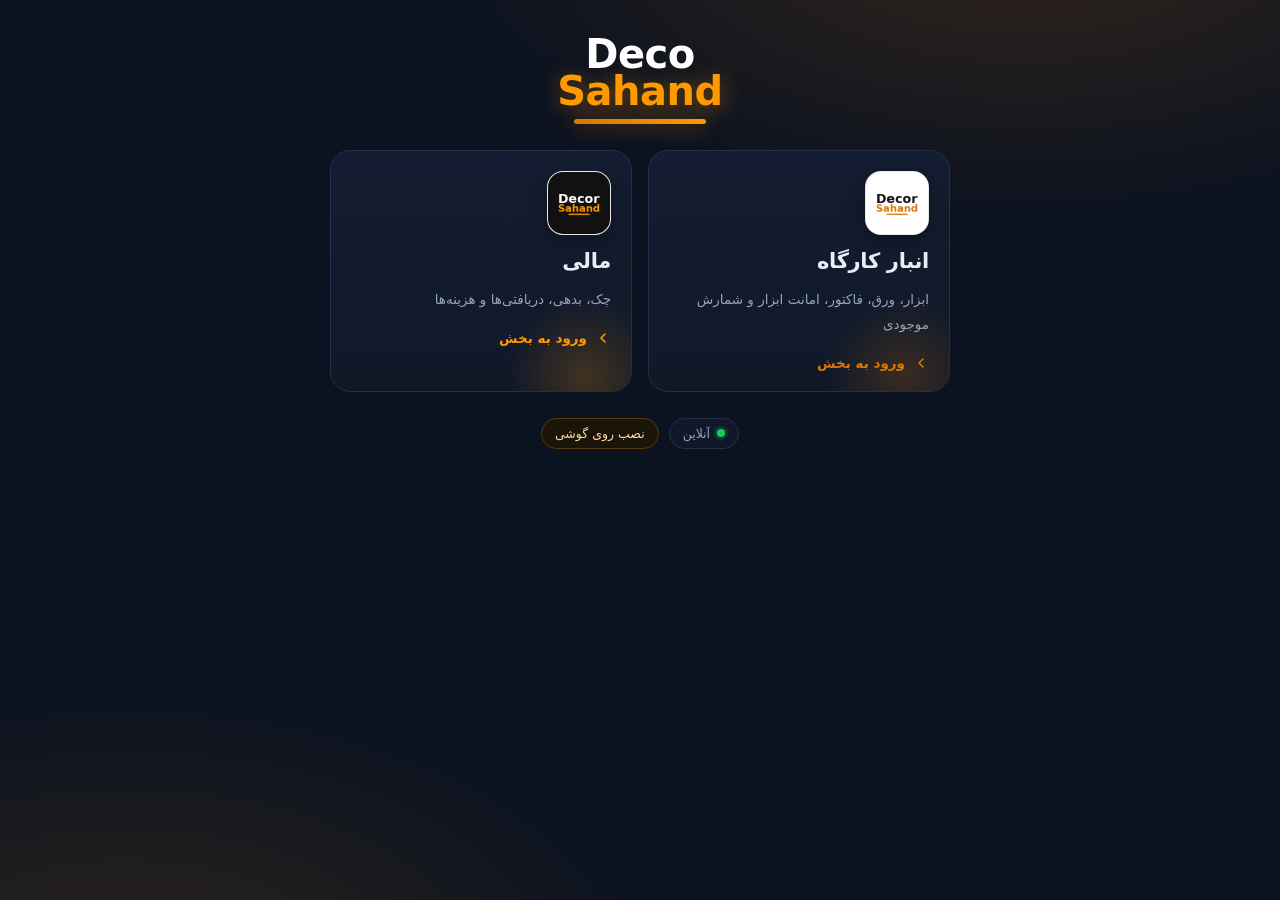
<file: public/index.html>
<!DOCTYPE html>
<html lang="fa" dir="rtl">
<head>
<meta charset="utf-8">
<meta name="viewport" content="width=device-width, initial-scale=1, viewport-fit=cover">
<title>Deco Sahand</title>
<meta name="description" content="لانچر برنامه‌های دکور سهند: انبار کارگاه و مالی">
<meta name="theme-color" content="#d97706">
<meta name="color-scheme" content="dark">
<link rel="manifest" href="./manifest.webmanifest">
<link rel="icon" href="./icons/favicon-32.png" sizes="32x32">
<link rel="icon" href="./icons/favicon-16.png" sizes="16x16">
<link rel="apple-touch-icon" href="./icons/apple-touch-icon.png">
<style>
  :root{
    --bg:#0b1220; --panel:#121a2b; --panel2:#16203456; --line:#22304a;
    --txt:#e7edf7; --muted:#93a3bf; --pri:#d97706; --pri2:#ff9900; --ok:#22c55e;
  }
  *{box-sizing:border-box}
  html,body{margin:0;padding:0}
  body{
    min-height:100vh; background:
      radial-gradient(1000px 520px at 80% -10%, rgba(217,119,6,.20), transparent 60%),
      radial-gradient(900px 500px at 10% 110%, rgba(255,153,0,.14), transparent 60%),
      var(--bg);
    color:var(--txt);
    font-family:"Vazirmatn","Segoe UI",Tahoma,system-ui,-apple-system,sans-serif;
    display:flex; flex-direction:column; align-items:center;
    padding:28px 18px calc(30px + env(safe-area-inset-bottom));
  }
  .brand{text-align:center;margin-top:8px}
  .brand .wm{display:inline-flex;flex-direction:column;align-items:center;line-height:.92;font-weight:800;letter-spacing:-.5px}
  .brand .wm span{font-size:40px}
  .brand .wm .b{color:#fff}
  .brand .wm .o{color:var(--pri2);text-shadow:0 4px 22px rgba(255,153,0,.45)}
  .brand .rule{width:132px;height:5px;border-radius:99px;background:linear-gradient(90deg,var(--pri),var(--pri2));margin:9px auto 0;box-shadow:0 4px 18px rgba(217,119,6,.5)}
  .brand p{color:var(--muted);font-size:13.5px;margin:12px 0 0}

  .grid{
    display:grid; grid-template-columns:repeat(auto-fit,minmax(250px,1fr));
    gap:16px; width:100%; max-width:620px; margin-top:26px;
  }
  .card{
    display:flex; flex-direction:column; align-items:flex-start; gap:14px;
    background:linear-gradient(180deg,#141d31,#101828);
    border:1px solid var(--line); border-radius:20px; padding:20px;
    text-decoration:none; color:inherit; position:relative; overflow:hidden;
    transition:transform .16s ease, border-color .2s ease, box-shadow .2s ease;
    animation:pop .4s backwards; animation-delay:calc(var(--i,0) * 70ms);
  }
  .card:nth-child(2){animation-delay:.12s}
  .card::after{
    content:""; position:absolute; inset:auto -40px -70px auto; width:170px;height:170px;
    background:radial-gradient(circle, var(--ac,#d97706) 0%, transparent 65%); opacity:.20;
  }
  .card:hover{transform:translateY(-4px); border-color:var(--ac); box-shadow:0 16px 40px rgba(0,0,0,.45)}
  .card:active{transform:scale(.985)}
  .card .ico{
    width:64px;height:64px;border-radius:16px;background:#fff;object-fit:contain;
    border:1px solid #00000018; box-shadow:0 6px 18px rgba(0,0,0,.35);
  }
  .card h2{margin:0;font-size:21px;font-weight:800;letter-spacing:-.3px}
  .card p{margin:0;color:var(--muted);font-size:13.5px;line-height:1.85}
  .card .go{
    margin-top:4px; display:inline-flex;align-items:center;gap:8px;
    font-size:13.5px; font-weight:700; color:var(--ac);
  }
  .card .go svg{width:16px;height:16px}
  @keyframes pop{from{opacity:0;transform:translateY(14px)}to{opacity:1;transform:none}}

  .foot{margin-top:26px;display:flex;gap:10px;align-items:center;flex-wrap:wrap;justify-content:center}
  .pill{
    display:inline-flex;align-items:center;gap:7px;font-size:12.5px;color:var(--muted);
    background:#0f1728; border:1px solid var(--line); padding:7px 13px; border-radius:999px;
  }
  .dot{width:8px;height:8px;border-radius:50%;background:var(--ok);box-shadow:0 0 0 3px rgba(34,197,94,.18)}
  .dot.off{background:#ef4444;box-shadow:0 0 0 3px rgba(239,68,68,.18)}
  button.pill{cursor:pointer;font-family:inherit;color:#ffd9a1;border-color:#5b3a12;background:#1b1409}
  button.pill:hover{border-color:var(--pri);color:#fff}
  .err{color:#fca5a5;font-size:12.5px;text-align:center;max-width:460px;line-height:1.9}
  @media (max-width:380px){ .brand .wm span{font-size:34px} }
</style>
</head>
<body>

<header class="brand">
  <span class="wm"><span class="b">Deco</span><span class="o">Sahand</span></span>
  <div class="rule"></div>
  
</header>

<main class="grid" id="grid"></main>

<div class="foot">
  <span class="pill"><span class="dot" id="netDot"></span><span id="netTxt">آنلاین</span></span>
  <button class="pill" id="installBtn" hidden>نصب روی گوشی</button>
</div>
<p class="err" id="err" hidden></p>

<script type="application/json" id="modules-fallback">
{
  "modules": [
    { "id": "anbar", "title": "انبار کارگاه", "subtitle": "ابزار، ورق، فاکتور، امانت ابزار و شمارش موجودی",
      "href": "anbar/", "icon": "anbar/icon-192.png", "accent": "#d97706" },
    { "id": "fin", "title": "مالی", "subtitle": "چک، بدهی، دریافتی‌ها و هزینه‌ها",
      "href": "fin/", "icon": "fin/icon-192.png", "accent": "#ff9900" }
  ]
}
</script>

<script>
(function () {
  'use strict';

  var grid = document.getElementById('grid');
  var errEl = document.getElementById('err');
  var ARROW = '<svg viewBox="0 0 24 24" fill="none" stroke="currentColor" stroke-width="2.4" ' +
              'stroke-linecap="round" stroke-linejoin="round"><path d="M15 6l-6 6 6 6"/></svg>';

  function fallback() {
    try {
      return JSON.parse(document.getElementById('modules-fallback').textContent);
    } catch (e) {
      return { modules: [] };
    }
  }

  function render(mods) {
    grid.innerHTML = '';
    if (!mods.length) {
      errEl.hidden = false;
      errEl.textContent = 'هیچ بخشی در رجیستری پیدا نشد (modules.json).';
      return;
    }
    mods.forEach(function (m, i) {
      var a = document.createElement('a');
      a.className = 'card';
      a.href = m.href;
      a.style.setProperty('--ac', m.accent || '#d97706');
      a.style.setProperty('--i', i);
      a.innerHTML =
        '<img class="ico" src="' + m.icon + '" alt="" width="64" height="64">' +
        '<h2></h2><p></p>' +
        '<span class="go">' + ARROW + 'ورود به بخش</span>';
      a.querySelector('h2').textContent = m.title;
      a.querySelector('p').textContent = m.subtitle || '';
      a.setAttribute('aria-label', m.title);
      grid.appendChild(a);
    });
  }

  // The registry is the single source of truth; the embedded copy only covers
  // the very first load before the service worker has cached anything.
  fetch('./modules.json', { cache: 'no-cache' })
    .then(function (r) { if (!r.ok) throw new Error('HTTP ' + r.status); return r.json(); })
    .then(function (d) { render((d && d.modules) || []); })
    .catch(function () { render((fallback().modules) || []); });

  /* online / offline indicator */
  function net() {
    var on = navigator.onLine !== false;
    document.getElementById('netDot').className = 'dot' + (on ? '' : ' off');
    document.getElementById('netTxt').textContent = on ? 'آنلاین' : 'آفلاین — داده‌ها روی دستگاه می‌مانند';
  }
  window.addEventListener('online', net);
  window.addEventListener('offline', net);
  net();

  /* install prompt */
  var deferred = null;
  window.addEventListener('beforeinstallprompt', function (e) {
    e.preventDefault();
    deferred = e;
    document.getElementById('installBtn').hidden = false;
  });
  document.getElementById('installBtn').addEventListener('click', function () {
    if (!deferred) return;
    deferred.prompt();
    deferred.userChoice.then(function () { deferred = null; });
    this.hidden = true;
  });

  if ('serviceWorker' in navigator) {
    window.addEventListener('load', function () {
      navigator.serviceWorker.register('./sw.js').catch(function (e) {
        console.warn('SW registration failed', e);
      });
    });
  }
})();
</script>
</body>
</html>
</file>
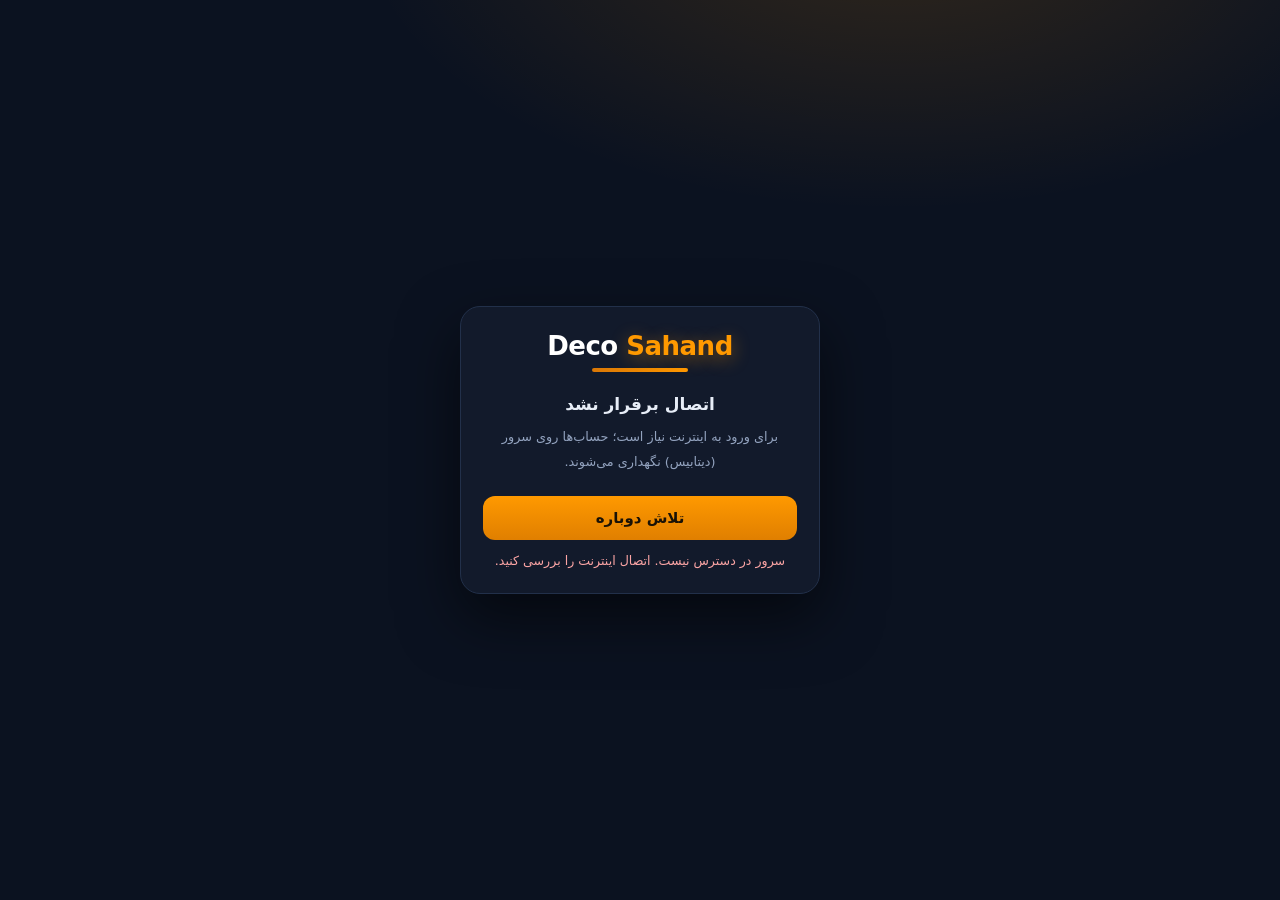
<file: public/anbar/index.html>
<!DOCTYPE html>
<html lang="fa" dir="rtl" data-theme="dark">
<head>
<meta charset="utf-8">
<meta name="viewport" content="width=device-width, initial-scale=1, maximum-scale=5, viewport-fit=cover">
<meta name="theme-color" content="#0b1220">
<meta name="description" content="انبار کارگاه دکور سهند — مدیریت ابزار، ورق، یراق‌آلات، فاکتور و امانت ابزار">
<link rel="manifest" href="manifest.webmanifest">
<link rel="icon" type="image/png" sizes="32x32" href="favicon-32.png">
<link rel="icon" type="image/png" sizes="16x16" href="favicon-16.png">
<link rel="apple-touch-icon" href="apple-touch-icon.png">
<meta name="apple-mobile-web-app-capable" content="yes">
<meta name="mobile-web-app-capable" content="yes">
<meta name="apple-mobile-web-app-title" content="انبار کارگاه">
<meta name="apple-mobile-web-app-status-bar-style" content="black-translucent">
<title>انبارگردانی کارگاه</title>
<style>
:root,[data-theme="dark"]{
  --bg:#0b1220; --bg2:#0f172a; --card:#1a2332; --card2:#212e44;
  --line:#5c4033; --txt:#e8eef8; --mut:#8ea1be;
  --pri:#d97706; --pri2:#b45309;
  --ok:#22c55e; --ok-bg:#052e16; --ok-fg:#4ade80;
  --warn:#b45309; --warn-bg:#451a03; --warn-fg:#fbbf24;
  --dan:#ef4444; --dan-bg:#450a0a; --dan-fg:#f87171;
  --amber:#b45309; --orange:#9a3412;
  --hover:#243147; --shadow:0 10px 34px rgba(0,0,0,.45);
  --shadow-sm:0 3px 10px rgba(0,0,0,.3);
  --glow:0 0 0 3px rgba(217,119,6,.25); --rad:14px;
}
[data-theme="light"]{
  --bg:#f1f5f9; --bg2:#f8fafc; --card:#ffffff; --card2:#f8fafc;
  --line:#d97706; --txt:#0f172a; --mut:#64748b;
  --pri:#c2410c; --pri2:#9a3412;
  --ok:#16a34a; --ok-bg:#dcfce7; --ok-fg:#166534;
  --warn:#b45309; --warn-bg:#fef3c7; --warn-fg:#92400e;
  --dan:#dc2626; --dan-bg:#fee2e2; --dan-fg:#991b1b;
  --amber:#d97706; --orange:#b45309;
  --hover:#f1f5f9; --shadow:0 10px 34px rgba(15,23,42,.08);
  --shadow-sm:0 3px 10px rgba(15,23,42,.06);
  --glow:0 0 0 3px rgba(194,65,12,.18); --rad:14px;
}
*{box-sizing:border-box;-webkit-tap-highlight-color:transparent}
html,body{margin:0;padding:0;overflow-x:hidden;width:100%}
html{scroll-behavior:smooth}
body{
  font-family:Tahoma,"Segoe UI",system-ui,sans-serif;
  background:var(--bg);color:var(--txt);font-size:14px;line-height:1.75;
  -webkit-text-size-adjust:100%;transition:background-color .35s ease,color .35s ease;
  background-image:radial-gradient(circle at 20% 0%,rgba(217,119,6,.07),transparent 45%),
                   radial-gradient(circle at 90% 100%,rgba(139,92,246,.05),transparent 45%);
  background-attachment:fixed;
}
svg{display:block}
.ico-inline{display:inline-flex;align-items:center;justify-content:center;flex:0 0 auto}

@keyframes fadeIn{from{opacity:0}to{opacity:1}}
@keyframes slideUp{from{opacity:0;transform:translateY(16px)}to{opacity:1;transform:none}}
@keyframes slideDown{from{opacity:0;transform:translateY(-10px)}to{opacity:1;transform:none}}
@keyframes scaleIn{from{opacity:0;transform:scale(.92)}to{opacity:1;transform:scale(1)}}
@keyframes popIn{0%{transform:scale(.6);opacity:0}60%{transform:scale(1.08)}100%{transform:scale(1);opacity:1}}
@keyframes pulseRing{0%{box-shadow:0 0 0 0 rgba(217,119,6,.55)}70%{box-shadow:0 0 0 14px rgba(217,119,6,0)}100%{box-shadow:0 0 0 0 rgba(217,119,6,0)}}
@keyframes gradientShift{0%{background-position:0% 50%}50%{background-position:100% 50%}100%{background-position:0% 50%}}
@keyframes bounceIn{0%{transform:scale(.9);opacity:0}50%{transform:scale(1.03)}100%{transform:scale(1);opacity:1}}

.view-enter{animation:slideUp .4s cubic-bezier(.2,.9,.3,1) both}
.card{animation:slideUp .45s cubic-bezier(.2,.9,.3,1) both;animation-delay:calc(var(--d,0)*45ms)}
.kpi{animation:popIn .55s cubic-bezier(.2,.9,.3,1.15) both;animation-delay:calc(var(--d,0)*70ms)}

header{
  background:color-mix(in srgb,var(--card) 88%,transparent);
  backdrop-filter:blur(12px);-webkit-backdrop-filter:blur(12px);
  border-bottom:1px solid var(--line);position:sticky;top:0;z-index:60;
}
.header-inner{max-width:1200px;margin:0 auto;padding:8px 12px;display:flex;align-items:center;gap:8px}
.hamburger,.theme-btn{
  background:transparent;border:0;cursor:pointer;padding:8px;color:var(--txt);
  line-height:1;border-radius:10px;flex:0 0 auto;transition:background .2s,transform .2s;
  display:inline-flex;align-items:center;justify-content:center;
}
.hamburger:hover,.theme-btn:hover{background:var(--hover)}
.hamburger:active,.theme-btn:active{transform:scale(.9)}
.brand{font-weight:700;font-size:15px;flex:1;display:flex;align-items:center;gap:8px;white-space:nowrap;overflow:hidden;min-width:0}
.brand-txt{overflow:hidden;text-overflow:ellipsis;white-space:nowrap}
.brand-ico{color:var(--pri);flex:0 0 auto;display:inline-flex;align-items:center;justify-content:center}

.drawer-backdrop{position:fixed;inset:0;background:rgba(0,0,0,.55);opacity:0;visibility:hidden;transition:opacity .28s,visibility .28s;z-index:80;backdrop-filter:blur(2px)}
.drawer-backdrop.show{opacity:1;visibility:visible}
.drawer{
  position:fixed;top:0;bottom:0;inset-inline-start:0;width:min(280px,82vw);background:var(--card);
  transform:translateX(100%);transition:transform .32s cubic-bezier(.2,.9,.3,1);
  z-index:90;display:flex;flex-direction:column;box-shadow:-8px 0 30px rgba(0,0,0,.4);
  border-inline-end:1px solid var(--line);
}
.drawer.show{transform:translateX(0)}
.drawer-head{padding:14px 16px;border-bottom:1px solid var(--line);font-weight:700;font-size:15px;display:flex;justify-content:space-between;align-items:center;gap:10px}
.drawer-head .x{border:0;background:none;cursor:pointer;color:var(--mut);padding:6px;line-height:0;border-radius:8px;transition:.2s;display:inline-flex;align-items:center;justify-content:center}
.drawer-head .x:hover{background:var(--hover);color:var(--txt)}
.drawer nav{padding:8px;display:flex;flex-direction:column;gap:2px;overflow:auto;flex:1}
.drawer nav button{
  display:flex;align-items:center;gap:12px;border:0;background:none;
  padding:12px 14px;border-radius:10px;cursor:pointer;font-family:inherit;
  font-size:14.5px;color:var(--txt);text-align:start;width:100%;
  transition:background .2s,transform .15s,color .2s;
  opacity:0;transform:translateX(20px);
}
.drawer.show nav button{animation:slideDown .35s cubic-bezier(.2,.9,.3,1) both;animation-delay:calc(var(--i,0)*40ms + 60ms)}
.drawer nav button:hover{background:var(--hover)}
.drawer nav button:active{transform:scale(.97)}
.drawer nav button.active{background:var(--pri);color:#fff;box-shadow:0 4px 16px rgba(217,119,6,.35)}
.drawer nav .ico{flex:0 0 auto;width:22px;height:22px;display:inline-flex;align-items:center;justify-content:center;color:currentColor}
.drawer nav .ico svg{width:19px;height:19px}
.drawer nav button .badge-n{background:var(--dan);color:#fff;font-size:11px;padding:1px 7px;border-radius:20px;margin-inline-start:auto;font-weight:700}

main{max-width:1200px;margin:0 auto;padding:16px 12px 100px;width:100%}

.card{background:var(--card);border:1px solid var(--line);border-radius:var(--rad);padding:16px;margin-bottom:14px;max-width:100%;transition:background-color .35s,border-color .35s,transform .2s,box-shadow .25s}
.card:hover{box-shadow:var(--shadow-sm)}

/* =========================================================
   Section header (inside cards) - clean & settled
========================================================= */
.sec-head{
  display:flex;align-items:center;gap:10px;flex-wrap:wrap;
  padding-bottom:12px;margin-bottom:14px;
  border-bottom:1px solid var(--line);
}
.sec-head .sec-title-main{
  display:flex;align-items:center;gap:9px;
  font-size:15px;font-weight:700;color:var(--txt);
  margin:0;flex:1;min-width:0;
}
.sec-head .sec-title-main svg{color:var(--pri);flex:0 0 auto}
.sec-head .sec-title-main .sec-count{
  color:var(--mut);font-weight:600;font-size:13px;
}
.sec-head .sec-actions{display:flex;gap:6px;flex-wrap:wrap;align-items:center}

/* Breadcrumb row */
.crumb{
  display:flex;gap:6px;flex-wrap:wrap;align-items:center;
  margin-bottom:12px;font-size:13px;
}
.crumb-item{
  display:inline-flex;align-items:center;gap:5px;
  padding:5px 12px;border-radius:20px;
  background:var(--card2);border:1px solid var(--line);
  color:var(--mut);cursor:pointer;font-family:inherit;
  transition:.2s;font-size:12.5px;font-weight:600;
  line-height:1.4;
}
.crumb-item:hover{background:var(--hover);color:var(--txt);border-color:var(--pri)}
.crumb-item.current{
  background:color-mix(in srgb,var(--pri) 22%,var(--card));
  color:var(--pri);border-color:color-mix(in srgb,var(--pri) 40%,var(--line));
  cursor:default;
}
.crumb-sep{color:var(--mut);opacity:.5;font-size:14px}

.grid{display:grid;grid-template-columns:repeat(auto-fit,minmax(140px,1fr));gap:10px}
label{display:block;font-size:12.5px;color:var(--mut);margin-bottom:4px;font-weight:500}
input,select,textarea{
  width:100%;padding:9px 11px;border:1px solid var(--line);border-radius:9px;
  font-family:inherit;font-size:14px;background:var(--card2);color:var(--txt);max-width:100%;
  transition:border-color .2s,box-shadow .2s,background-color .35s;
}
input::placeholder,textarea::placeholder{color:var(--mut);opacity:.7}
input:focus,select:focus,textarea:focus{outline:0;border-color:var(--pri);box-shadow:var(--glow)}

.btn{
  position:relative;overflow:hidden;border:1px solid var(--line);background:var(--card);
  padding:8px 14px;border-radius:9px;cursor:pointer;font-family:inherit;font-size:13.5px;
  color:var(--txt);transition:background .2s,transform .12s,border-color .2s,box-shadow .2s;
  white-space:nowrap;display:inline-flex;align-items:center;gap:6px;justify-content:center;
}
.btn svg{flex:0 0 auto}
.btn:hover{background:var(--hover);border-color:color-mix(in srgb,var(--pri) 40%,var(--line))}
.btn:active{transform:scale(.96)}
.btn.pri{background:var(--pri);color:#fff;border-color:var(--pri)}
.btn.pri:hover{background:var(--pri2);box-shadow:0 6px 18px rgba(217,119,6,.35)}
.btn.ok{background:var(--ok-bg);color:var(--ok-fg);border-color:color-mix(in srgb,var(--ok) 40%,var(--line))}
.btn.dan{background:var(--dan-bg);color:var(--dan-fg);border-color:color-mix(in srgb,var(--dan) 40%,var(--line))}
.btn.warn{background:var(--warn-bg);color:var(--warn-fg);border-color:color-mix(in srgb,var(--warn) 40%,var(--line))}
.btn.amber{background:linear-gradient(135deg,var(--amber),var(--orange));color:#fff;border-color:transparent;font-weight:600}
.btn.amber:hover{box-shadow:0 6px 18px rgba(217,119,6,.4)}
.btn.sm{padding:5px 10px;font-size:12.5px;border-radius:7px}
.btn.sm svg{width:14px;height:14px}
.btn.lg{padding:12px 22px;font-size:15px;border-radius:12px}
.btn.icon{padding:8px;width:38px;height:38px;border-radius:10px}
.btn.icon svg{width:18px;height:18px}

/* Item list (simple rows) */
.item-list{border:1px solid var(--line);border-radius:12px;overflow:hidden;background:var(--card2)}
.item-row{
  display:flex;align-items:center;gap:12px;padding:12px 14px;
  border-bottom:1px solid var(--line);transition:background .18s;
}
.item-row:last-child{border-bottom:0}
.item-row:hover{background:var(--hover)}
.item-row-name{flex:1;min-width:0;font-weight:600;word-break:break-word;overflow-wrap:anywhere;font-size:14px}
.item-row-name small{display:block;font-weight:400;color:var(--mut);font-size:11.5px;margin-top:3px}
.item-row-qty{flex:0 0 auto;font-weight:700;color:var(--pri);font-size:13.5px;white-space:nowrap}
.item-row-actions{flex:0 0 auto;display:flex;gap:5px}

/* Table */
.table-wrap{overflow-x:auto;border:1px solid var(--line);border-radius:12px;-webkit-overflow-scrolling:touch;max-width:100%;background:var(--card)}
table{width:100%;border-collapse:collapse;font-size:13px}
th,td{padding:9px 10px;text-align:right;border-bottom:1px solid var(--line);vertical-align:middle}
th{background:var(--card2);font-weight:600;color:var(--mut);font-size:12.5px;white-space:nowrap}
tbody tr{transition:background .2s}
tbody tr:hover{background:var(--hover)}
tbody tr:last-child td{border-bottom:0}
td.wrap{white-space:normal;word-break:break-word}

.badge{display:inline-block;padding:2px 9px;border-radius:20px;font-size:11.5px;font-weight:600;white-space:nowrap}
.badge.ok{background:var(--ok-bg);color:var(--ok-fg);border:1px solid color-mix(in srgb,var(--ok) 30%,transparent)}
.badge.warn{background:var(--warn-bg);color:var(--warn-fg);border:1px solid color-mix(in srgb,var(--warn) 30%,transparent)}
.badge.dan{background:var(--dan-bg);color:var(--dan-fg);border:1px solid color-mix(in srgb,var(--dan) 30%,transparent)}
.badge.mut{background:var(--card2);color:var(--mut);border:1px solid var(--line)}

.kpis{display:grid;grid-template-columns:repeat(auto-fit,minmax(160px,1fr));gap:14px;margin-bottom:14px}
.kpi{background:var(--card);border:2px solid var(--pri);border-radius:var(--rad);padding:12px 14px;position:relative;overflow:hidden;transition:transform .2s,box-shadow .25s,border-color .25s,background-color .35s;cursor:pointer}
.kpi::before{content:'';position:absolute;top:0;inset-inline-start:0;width:100%;height:3px;background:linear-gradient(90deg,var(--pri),#b45309,var(--pri));background-size:200% 100%;opacity:.85;animation:gradientShift 4s ease infinite}
.kpi:hover{transform:translateY(-3px);box-shadow:0 0 0 3px color-mix(in srgb,var(--pri) 30%,transparent),var(--shadow-sm);border-color:var(--pri)}
.kpi span{color:var(--mut);font-size:12px;display:block}
.kpi b{font-size:22px;display:block;margin-top:2px;word-break:break-word;background:linear-gradient(135deg,var(--txt),var(--mut));-webkit-background-clip:text;background-clip:text;-webkit-text-fill-color:transparent}
.kpi small{color:var(--mut);font-size:11.5px}
.kpi-head{display:flex;align-items:center;gap:7px;color:var(--mut);font-size:12px}
.kpi-head svg{color:var(--pri);flex:0 0 auto}

.empty{text-align:center;color:var(--mut);padding:34px 10px;font-size:13.5px;animation:fadeIn .4s ease}
.empty svg{margin:0 auto 10px;opacity:.55;color:var(--mut)}
.hint{font-size:12.5px;color:var(--mut);margin-top:6px;word-break:break-word}
.sec-title{font-weight:700;font-size:13.5px;margin:14px 0 8px;color:var(--mut)}
.row{display:flex;gap:8px;flex-wrap:wrap;align-items:center}

.modal{position:fixed;inset:0;background:rgba(0,0,0,.65);display:flex;align-items:center;justify-content:center;z-index:200;padding:10px;opacity:0;visibility:hidden;transition:opacity .28s,visibility .28s;backdrop-filter:blur(3px)}
.modal.show{opacity:1;visibility:visible}
.modal-box{
  background:var(--card);border-radius:16px;width:100%;max-width:600px;max-height:92vh;
  display:flex;flex-direction:column;overflow:hidden;box-shadow:0 24px 60px rgba(0,0,0,.5);
  border:1px solid var(--line);transform:translateY(24px) scale(.96);opacity:0;
  transition:transform .34s cubic-bezier(.2,.9,.3,1.15),opacity .25s;
}
.modal.show .modal-box{transform:none;opacity:1}
.modal-head{display:flex;justify-content:space-between;align-items:center;padding:12px 16px;border-bottom:1px solid var(--line);gap:10px}
.modal-title{font-weight:700;font-size:14.5px;word-break:break-word;display:flex;align-items:center;gap:8px}
.modal-title svg{color:var(--pri);flex:0 0 auto}
.modal-head .x{border:0;background:none;cursor:pointer;color:var(--mut);padding:6px;line-height:0;flex:0 0 auto;border-radius:8px;transition:.2s;display:inline-flex;align-items:center;justify-content:center}
.modal-head .x:hover{background:var(--hover);color:var(--txt)}
.modal-body{padding:16px;overflow:auto;flex:1;-webkit-overflow-scrolling:touch}
.modal-foot{padding:12px 16px;border-top:1px solid var(--line);display:flex;gap:8px;flex-wrap:wrap;justify-content:flex-start}

.card-grid{display:grid;grid-template-columns:repeat(auto-fill,minmax(160px,1fr));gap:12px}
.cat-card-wrap{position:relative;animation:scaleIn .35s cubic-bezier(.2,.9,.3,1.1) both;animation-delay:calc(var(--i,0)*45ms)}
.cat-card{
  border:1px solid var(--line);background:var(--card2);border-radius:12px;
  padding:15px 13px;cursor:pointer;text-align:start;font-family:inherit;font-size:14px;
  transition:transform .18s,border-color .2s,background .2s,box-shadow .25s;
  display:flex;flex-direction:column;gap:6px;min-height:88px;color:var(--txt);word-break:break-word;
  position:relative;overflow:hidden;width:100%;
}
.cat-card::after{content:'';position:absolute;inset:0;background:radial-gradient(circle at var(--mx,50%) var(--my,50%),rgba(217,119,6,.18),transparent 70%);opacity:0;transition:opacity .3s;pointer-events:none}
.cat-card:hover{border-color:var(--pri);background:var(--card);transform:translateY(-3px);box-shadow:0 8px 22px rgba(217,119,6,.2)}
.cat-card:hover::after{opacity:1}
.cat-card:active{transform:translateY(-1px) scale(.98)}
.cat-card.new{border-style:dashed;color:var(--pri);justify-content:center;align-items:center;background:color-mix(in srgb,var(--pri) 8%,var(--card))}
.cat-card.new:hover{background:color-mix(in srgb,var(--pri) 15%,var(--card))}
.cat-name{font-weight:700;word-break:break-word;overflow-wrap:anywhere;display:flex;align-items:center;gap:6px}
.cat-name svg{flex:0 0 auto}
.cat-count{font-size:12px;color:var(--mut)}

.cat-tools{position:absolute;top:6px;left:6px;display:flex;gap:3px;opacity:0;transition:.2s;z-index:2}
.cat-card-wrap:hover .cat-tools{opacity:1}
.mini{background:var(--card);border:1px solid var(--line);border-radius:6px;padding:3px;cursor:pointer;color:var(--mut);font-family:inherit;line-height:0;transition:.15s;display:inline-flex;align-items:center;justify-content:center}
.mini:hover{background:var(--hover);color:var(--txt);border-color:var(--pri)}
.mini.dan:hover{background:var(--dan-bg);color:var(--dan-fg);border-color:var(--dan)}
@media(hover:none){.cat-tools{opacity:1}}

.chips-row{display:flex;gap:6px;flex-wrap:wrap;margin-bottom:14px}
.chip{background:color-mix(in srgb,var(--pri) 22%,var(--card));color:var(--pri);padding:4px 12px;border-radius:20px;font-size:12.5px;font-weight:600;word-break:break-word;border:1px solid color-mix(in srgb,var(--pri) 30%,transparent);animation:popIn .35s cubic-bezier(.2,.9,.3,1.1) both;display:inline-flex;align-items:center;gap:5px}

.template-grid{display:grid;grid-template-columns:repeat(auto-fill,minmax(240px,1fr));gap:12px}
.template-card{background:var(--card2);border:1px solid var(--line);border-radius:14px;padding:14px;cursor:pointer;transition:.22s cubic-bezier(.2,.9,.3,1.1);animation:bounceIn .45s cubic-bezier(.2,.9,.3,1.15) both;animation-delay:calc(var(--i,0)*50ms);position:relative;overflow:hidden;display:flex;flex-direction:column;gap:10px}
.template-card::before{content:'';position:absolute;inset:0;background:radial-gradient(circle at 100% 0%,color-mix(in srgb,var(--amber) 14%,transparent),transparent 60%);opacity:0;transition:opacity .3s;pointer-events:none}
.template-card:hover{border-color:var(--amber);transform:translateY(-4px);box-shadow:0 12px 28px color-mix(in srgb,var(--amber) 18%,transparent)}
.template-card:hover::before{opacity:1}
.tc-head{display:flex;justify-content:space-between;align-items:center;gap:8px}
.tc-name{font-weight:700;font-size:14.5px;word-break:break-word;display:flex;align-items:center;gap:7px}
.tc-name svg{color:var(--amber);flex:0 0 auto}
.tc-total{font-size:20px;font-weight:800;background:linear-gradient(135deg,var(--amber),var(--orange));-webkit-background-clip:text;background-clip:text;-webkit-text-fill-color:transparent;word-break:break-word}
.tc-total span{font-size:12px;font-weight:500;-webkit-text-fill-color:var(--mut);background:none;color:var(--mut)}
.tc-actions{display:flex;gap:5px;flex-wrap:wrap}

.invoice-view{padding:22px}
.invoice-head{display:flex;justify-content:space-between;align-items:flex-start;gap:10px;border-bottom:2px solid var(--line);padding-bottom:14px;flex-wrap:wrap}
.inv-title{font-size:18px;font-weight:800;letter-spacing:.3px;background:linear-gradient(135deg,var(--pri),#8b5cf6);-webkit-background-clip:text;background-clip:text;-webkit-text-fill-color:transparent;display:flex;align-items:center;gap:9px}
.inv-title svg{color:var(--pri);-webkit-text-fill-color:initial}
.inv-num{background:var(--card2);padding:6px 12px;border-radius:10px;font-family:monospace;font-size:13px;color:var(--mut);border:1px solid var(--line)}
.invoice-summary{margin-top:18px;background:var(--card2);border:1px solid var(--line);border-radius:12px;padding:14px;max-width:440px;margin-inline-start:auto}
.inv-row{display:flex;justify-content:space-between;padding:6px 0;border-bottom:1px dashed var(--line);gap:10px;flex-wrap:wrap;align-items:center}
.inv-row:last-child{border-bottom:0}
.inv-row.inv-total{border-top:2px solid var(--amber);margin-top:6px;padding-top:12px;font-size:16px}
.inv-row.inv-total b{color:var(--warn-fg);font-size:18px}
.inv-row input[type=number]{width:72px!important;display:inline-block!important;padding:4px 6px!important;font-size:12.5px!important;text-align:center}

.inv-items{border:1px solid var(--line);border-radius:12px;overflow:hidden;background:var(--card2)}
.inv-item{display:flex;align-items:stretch;gap:10px;padding:12px 13px;border-bottom:1px solid var(--line);transition:background .18s;flex-wrap:wrap}
.inv-item:last-child{border-bottom:0}
.inv-item:hover{background:var(--hover)}
.inv-item-main{flex:1 1 220px;min-width:0;display:flex;flex-direction:column;gap:5px}

/* Invoice theme support */
.invoice-view[data-inv-theme="dark"]{background:var(--card);color:var(--txt)}
.invoice-view[data-inv-theme="light"]{background:#fff;color:#111}
.inv-item-title{display:flex;align-items:flex-start;gap:8px;flex-wrap:wrap}
.inv-item-label{font-weight:700;font-size:14px;word-break:break-word;overflow-wrap:anywhere;line-height:1.6;flex:1;min-width:0}
.inv-item-meta{display:flex;gap:10px;flex-wrap:wrap;font-size:12.5px;color:var(--mut)}
.inv-item-meta b{color:var(--txt);font-weight:600}
.inv-item-actions{display:flex;gap:5px;flex:0 0 auto;align-items:flex-start}
.type-badge{display:inline-flex;align-items:center;gap:5px;padding:3px 10px;border-radius:20px;font-size:11.5px;font-weight:600;white-space:nowrap;background:color-mix(in srgb,var(--pri) 20%,var(--card));color:var(--pri);border:1px solid color-mix(in srgb,var(--pri) 35%,transparent)}

.tool-pick-list{
  max-height:340px;overflow:auto;border:1px solid var(--line);border-radius:12px;
  background:var(--card2);padding:6px;margin-top:8px;-webkit-overflow-scrolling:touch;
}
.tool-pick-row{
  display:flex;align-items:center;gap:10px;padding:9px 11px;border-radius:9px;
  transition:background .18s;cursor:pointer;flex-wrap:wrap;
}
.tool-pick-row:hover{background:var(--hover)}
.tool-pick-row.checked{background:color-mix(in srgb,var(--pri) 12%,var(--card2));border:1px solid color-mix(in srgb,var(--pri) 40%,var(--line))}
.tool-pick-row input[type=checkbox]{
  width:20px;height:20px;min-width:20px;max-width:20px;padding:0;margin:0;
  accent-color:var(--pri);cursor:pointer;flex:0 0 auto;
}
.tool-pick-info{flex:1;min-width:0}
.tool-pick-info b{display:block;font-size:14px;word-break:break-word}
.tool-pick-info .hint{margin-top:2px}
.tool-pick-qty{
  width:64px!important;flex:0 0 auto;padding:6px 8px!important;
  text-align:center;font-size:13px!important;min-width:0;
}
.tool-pick-qty:disabled{opacity:.4;cursor:not-allowed}
.tool-pick-avail{font-size:11.5px;color:var(--mut);flex:0 0 auto;min-width:60px;text-align:left}

.job-card{
  background:var(--card2);border:1px solid var(--line);border-radius:14px;
  padding:14px;margin-bottom:10px;transition:.2s;
  animation:slideUp .4s cubic-bezier(.2,.9,.3,1) both;
  animation-delay:calc(var(--i,0)*50ms);
}
.job-card:hover{border-color:color-mix(in srgb,var(--pri) 40%,var(--line));box-shadow:var(--shadow-sm)}
.job-card.closed{opacity:.75;border-style:dashed}
.job-head{display:flex;justify-content:space-between;align-items:flex-start;gap:10px;flex-wrap:wrap}
.job-title{font-weight:700;font-size:15px;word-break:break-word;display:flex;align-items:center;gap:8px}
.job-title svg{color:var(--pri);flex:0 0 auto}
.job-title.closed svg{color:var(--mut)}
.job-meta{font-size:12.5px;color:var(--mut);margin-top:4px;display:flex;gap:12px;flex-wrap:wrap}
.job-actions{display:flex;gap:6px;flex-wrap:wrap}

.return-list{border:1px solid var(--line);border-radius:12px;overflow:hidden;background:var(--card2)}
.return-row{display:flex;align-items:center;gap:11px;padding:10px 12px;border-bottom:1px solid var(--line);transition:.18s}
.return-row:last-child{border-bottom:0}
.return-row:hover{background:var(--hover)}
.return-row.returned{background:color-mix(in srgb,var(--ok) 10%,transparent);opacity:.75}
.return-row.returned .return-name{text-decoration:line-through;color:var(--mut)}
.return-cb{width:22px;height:22px;min-width:22px;max-width:22px;padding:0;margin:0;accent-color:var(--ok);cursor:pointer;flex:0 0 auto}
.return-name{flex:1;min-width:0;font-weight:600;word-break:break-word}
.return-name small{font-weight:400;color:var(--mut);font-size:11.5px;display:block}
.return-qty{font-size:12px;color:var(--mut);flex:0 0 auto}

.fab{
  position:fixed;bottom:20px;right:20px;width:58px;height:58px;border-radius:50%;
  background:linear-gradient(135deg,var(--pri),#8b5cf6);color:#fff;border:0;
  line-height:0;cursor:pointer;display:none;z-index:70;
  transition:transform .25s,box-shadow .25s,background .3s;
  align-items:center;justify-content:center;font-family:inherit;padding:0;
  box-shadow:0 10px 26px rgba(217,119,6,.5);
  animation:popIn .4s cubic-bezier(.2,.9,.3,1.2) both;
}
[data-theme="dark"] .fab{background:linear-gradient(135deg,#d97706,#b45309);box-shadow:0 10px 26px rgba(217,119,6,.5)}
.fab.show{display:flex}
.fab::before{content:'';position:absolute;inset:-4px;border-radius:50%;border:2px solid var(--pri);opacity:.4;animation:pulseRing 2s ease infinite}
[data-theme="dark"] .fab::before{border-color:#d97706}
.fab:hover{transform:scale(1.08) rotate(90deg);box-shadow:0 14px 34px rgba(217,119,6,.6)}
.fab:active{transform:scale(.92) rotate(90deg)}
.fab svg{width:26px;height:26px;stroke-width:2.5}

.toast{
  position:fixed;bottom:96px;left:50%;transform:translateX(-50%) translateY(20px);
  background:var(--card);color:var(--txt);padding:11px 20px;border-radius:12px;
  box-shadow:var(--shadow);border:1px solid var(--line);z-index:300;opacity:0;
  transition:.35s cubic-bezier(.2,.9,.3,1.1);font-size:13.5px;
  max-width:calc(100% - 40px);text-align:center;pointer-events:none;
  display:flex;align-items:center;gap:8px;justify-content:center;
}
.toast.show{opacity:1;transform:translateX(-50%) translateY(0)}
.toast.ok{border-color:color-mix(in srgb,var(--ok) 50%,var(--line));color:var(--ok-fg)}
.toast.dan{border-color:color-mix(in srgb,var(--dan) 50%,var(--line));color:var(--dan-fg)}
.toast.warn{border-color:color-mix(in srgb,var(--warn) 50%,var(--line));color:var(--warn-fg)}

.imp-option{display:flex;align-items:flex-start;gap:11px;background:var(--card2);border:1px solid var(--line);border-radius:11px;padding:13px;cursor:pointer;transition:.18s;margin-bottom:8px}
.imp-option:hover{border-color:var(--pri);background:var(--hover)}
.imp-option.selected{border-color:var(--pri);background:color-mix(in srgb,var(--pri) 8%,var(--card2));box-shadow:0 0 0 3px color-mix(in srgb,var(--pri) 20%,transparent)}
.imp-option input[type=radio]{width:auto;margin-top:3px;accent-color:var(--pri);flex:0 0 auto}
.imp-option-body{flex:1;min-width:0}
.imp-option-body b{display:block;margin-bottom:3px}

.srch-box{background:var(--card2);border:1px solid var(--line);border-radius:12px;padding:12px;margin-bottom:14px;animation:slideDown .3s ease both}

@media(max-width:480px){
  main{padding:12px;padding-bottom:110px}
  .card{padding:13px}
  .invoice-view{padding:14px}
  .modal{padding:6px}
  .modal-body{padding:12px}
  .modal-foot{padding:10px 12px}
  .kpi b{font-size:20px}
  table{font-size:12.5px}
  th,td{padding:7px 8px}
  .btn{padding:7px 11px;font-size:13px}
  .btn.sm{padding:4px 8px;font-size:12px}
  .btn.icon{padding:6px;width:34px;height:34px}
  .fab{width:54px;height:54px;bottom:18px;right:16px}
  .toast{bottom:88px;font-size:13px;padding:10px 16px}
  .tool-pick-qty{width:56px!important}
  .inv-item{padding:10px}
  .inv-item-actions{width:100%;justify-content:flex-end}
  .sec-head{flex-direction:column;align-items:flex-start;gap:8px}
  .sec-head .sec-actions{width:100%}
  .sec-head .sec-actions .btn{flex:1}
}

@media print{
  header,.drawer,.drawer-backdrop,.fab,.no-print,.toast,.crumb{display:none!important}
  body{background:#fff;color:#000}
  main{padding:0}
  .card{border:0;padding:0;margin:0 0 12px;animation:none!important;background:#fff;color:#000}
  .modal{display:none!important}
  .invoice-view{padding:0}
}

@media (prefers-reduced-motion:reduce){*,*::before,*::after{animation-duration:.01ms!important;transition-duration:.01ms!important}}
#drawerNav [data-decor-admin]{display:none!important}
body.is-admin #drawerNav [data-decor-admin]{display:flex!important}
  </style>

<!-- Cloud Sync Support -->
<script>
// Cloud configuration - set API_BASE to enable cloud mode
const API_BASE = 'https://kargah-anbar-api.itsfordecosahand.workers.dev';
// Shared key sent with every API call (the Worker rejects requests without it).
const API_KEY = 'wYb9XPNSAGPE7ZLEe98hypIfzo8cvZZfHWte6Ug6myGutboJ';
</script>

<style>
/* Cloud sync indicator */
#cloud-sync-indicator {
  position: fixed;
  top: 10px;
  left: 10px;
  padding: 6px 12px;
  border-radius: 20px;
  font-size: 12px;
  font-weight: 600;
  z-index: 1000;
  display: none;
  align-items: center;
  gap: 6px;
  box-shadow: 0 2px 8px rgba(0,0,0,0.2);
}
#cloud-sync-indicator.cloud-active { display: flex; }
#cloud-sync-indicator.syncing { background: #fef3c7; color: #92400e; animation: pulse 1s infinite; }
#cloud-sync-indicator.synced { background: #dcfce7; color: #166534; }
#cloud-sync-indicator.error { background: #fee2e2; color: #991b1b; }
@keyframes pulse { 0%, 100% { opacity: 1; } 50% { opacity: 0.6; } }
#drawerNav button[data-decor-admin],#drawerNav button[data-decor-logout],button[data-decor-lock]{background:#222e44;border:1px solid #3A4A63;color:#8ea1be;padding:10px 14px;border-radius:10px;font-family:inherit;font-size:13px;cursor:pointer;margin-top:12px;width:100%;text-align:right;display:flex;align-items:center;gap:10px;transition:background .18s,color .18s,border-color .18s}
#drawerNav button[data-decor-admin]:hover,#drawerNav button[data-decor-logout]:hover,button[data-decor-lock]:hover{background:#2a3a54;color:#e8eef8;border-color:#FF9900}
</style></head>
<body>
<!-- Deco Sahand lock screen -->
<script>window.DECOR_LOCK_API_BASE = 'https://kargah-anbar-api.itsfordecosahand.workers.dev';</script>
<script>window.DECOR_LOCK_API_KEY  = 'wYb9XPNSAGPE7ZLEe98hypIfzo8cvZZfHWte6Ug6myGutboJ';</script>
<script>window.DECOR_LOCK_MODULE = 'anbar';</script>
<script>window.DECOR_LOCK_PATH    = 'lock';</script>
<script src="./lock.js"></script>
<!-- Cloud Sync Indicator -->
<div id="cloud-sync-indicator">
  <span id="cloud-status-icon">☁️</span>
  <span id="cloud-status-text">حالت ابری</span>
</div>

<header>
  <div class="header-inner">
    <button class="hamburger" id="hambBtn" aria-label="باز کردن منو">
      <svg viewBox="0 0 24 24" width="22" height="22" fill="none" stroke="currentColor" stroke-width="2" stroke-linecap="round"><line x1="3" y1="6" x2="21" y2="6"/><line x1="3" y1="12" x2="21" y2="12"/><line x1="3" y1="18" x2="21" y2="18"/></svg>
    </button>
    <div class="brand">
      <span class="brand-ico"><svg viewBox="0 0 24 24" width="20" height="20" fill="none" stroke="currentColor" stroke-width="2" stroke-linecap="round" stroke-linejoin="round"><path d="M21 16V8a2 2 0 0 0-1-1.73l-7-4a2 2 0 0 0-2 0l-7 4A2 2 0 0 0 3 8v8a2 2 0 0 0 1 1.73l7 4a2 2 0 0 0 2 0l7-4A2 2 0 0 0 21 16z"/><polyline points="3.27 6.96 12 12.01 20.73 6.96"/><line x1="12" y1="22.08" x2="12" y2="12"/></svg></span>
      <span class="brand-txt">انبارگردانی کارگاه</span>
    </div>
    <button class="theme-btn" id="themeBtn" aria-label="تغییر تم"></button>
  </div>
</header>

<div class="drawer-backdrop" id="drawerBg"></div>
<aside class="drawer" id="drawer">
  <div class="drawer-head">
    <span>منوی اصلی</span>
    <button class="x" id="drawerClose" aria-label="بستن"><svg viewBox="0 0 24 24" width="20" height="20" fill="none" stroke="currentColor" stroke-width="2" stroke-linecap="round"><line x1="18" y1="6" x2="6" y2="18"/><line x1="6" y1="6" x2="18" y2="18"/></svg></button>
  </div>
  <nav id="drawerNav">
    <button data-tab="dash" style="--i:0"><span class="ico"><svg viewBox="0 0 24 24" fill="none" stroke="currentColor" stroke-width="2" stroke-linecap="round" stroke-linejoin="round"><rect x="3" y="3" width="7" height="9" rx="1.5"/><rect x="14" y="3" width="7" height="5" rx="1.5"/><rect x="14" y="12" width="7" height="9" rx="1.5"/><rect x="3" y="16" width="7" height="5" rx="1.5"/></svg></span><span>داشبورد</span></button>
    <button data-tab="tools" style="--i:1"><span class="ico"><svg viewBox="0 0 24 24" fill="none" stroke="currentColor" stroke-width="2" stroke-linecap="round" stroke-linejoin="round"><path d="M14.7 6.3a4 4 0 0 0-5.6 5.6L3 18l3 3 6.1-6.1a4 4 0 0 0 5.6-5.6l-2.4 2.4-1.7-.3-.3-1.7 2.4-2.4z"/></svg></span><span>ابزار</span></button>
    <button data-tab="jobs" style="--i:2"><span class="ico"><svg viewBox="0 0 24 24" fill="none" stroke="currentColor" stroke-width="2" stroke-linecap="round" stroke-linejoin="round"><path d="M9 11l3 3L22 4"/><path d="M21 12v7a2 2 0 0 1-2 2H5a2 2 0 0 1-2-2V5a2 2 0 0 1 2-2h11"/></svg></span><span>کارها</span><span class="badge-n" id="navJobsBadge"></span></button>
    <button data-tab="sheets" style="--i:3"><span class="ico"><svg viewBox="0 0 24 24" fill="none" stroke="currentColor" stroke-width="2" stroke-linecap="round" stroke-linejoin="round"><path d="M14 2H6a2 2 0 0 0-2 2v16a2 2 0 0 0 2 2h12a2 2 0 0 0 2-2V8z"/><polyline points="14 2 14 8 20 8"/></svg></span><span>ورق</span></button>
    <button data-tab="hardware" style="--i:4"><span class="ico"><svg viewBox="0 0 24 24" fill="none" stroke="currentColor" stroke-width="2" stroke-linecap="round" stroke-linejoin="round"><path d="M13 2L3 14h8l-1 8 10-12h-8l1-8z"/></svg></span><span>یراق</span></button>
    <button data-tab="calc" style="--i:5"><span class="ico"><svg viewBox="0 0 24 24" fill="none" stroke="currentColor" stroke-width="2" stroke-linecap="round" stroke-linejoin="round"><rect x="4" y="2" width="16" height="20" rx="2"/><line x1="8" y1="6" x2="16" y2="6"/><line x1="8" y1="11" x2="8.01" y2="11"/><line x1="12" y1="11" x2="12.01" y2="11"/><line x1="16" y1="11" x2="16.01" y2="11"/><line x1="8" y1="15" x2="8.01" y2="15"/><line x1="12" y1="15" x2="12.01" y2="15"/><line x1="16" y1="15" x2="16.01" y2="15"/><line x1="8" y1="19" x2="16" y2="19"/></svg></span><span>محاسبه و فاکتور</span></button>
    <button data-tab="settings" style="--i:6"><span class="ico"><svg viewBox="0 0 24 24" fill="none" stroke="currentColor" stroke-width="2" stroke-linecap="round" stroke-linejoin="round"><path d="M19 21H5a2 2 0 0 1-2-2V5a2 2 0 0 1 2-2h11l5 5v11a2 2 0 0 1-2 2z"/><polyline points="17 21 17 13 7 13 7 21"/><polyline points="7 3 7 8 15 8"/></svg></span><span>پشتیبان‌گیری</span></button>
  

    <button data-decor-admin style="--i:7"><span class="ico">🔐</span><span>مدیریت کاربران</span></button>
    <button data-decor-logout style="--i:8"><span class="ico">🚪</span><span>خروج از حساب</span></button>
  </nav>
</aside>

<main id="view"></main>

<button id="fab" class="fab" aria-label="افزودن">
  <svg viewBox="0 0 24 24" fill="none" stroke="currentColor" stroke-linecap="round" stroke-linejoin="round"><line x1="12" y1="5" x2="12" y2="19"/><line x1="5" y1="12" x2="19" y2="12"/></svg>
</button>

<div id="modal" class="modal" role="dialog" aria-modal="true">
  <div class="modal-box">
    <div class="modal-head">
      <span class="modal-title"></span>
      <button class="x" id="modalX" aria-label="بستن"><svg viewBox="0 0 24 24" width="20" height="20" fill="none" stroke="currentColor" stroke-width="2" stroke-linecap="round"><line x1="18" y1="6" x2="6" y2="18"/><line x1="6" y1="6" x2="18" y2="18"/></svg></button>
    </div>
    <div class="modal-body"></div>
    <div class="modal-foot"></div>
  </div>
</div>

<input type="file" id="fileIn" accept="application/json" hidden>

<script>
/* =========================================================
   Icons
========================================================= */
function ico(n, s){
  s = s || 18;
  const P = {
    phone:'<rect x="6.5" y="2.5" width="11" height="19" rx="2.5"/><line x1="10.5" y1="18.4" x2="13.5" y2="18.4"/>',
    menu:'<line x1="3" y1="6" x2="21" y2="6"/><line x1="3" y1="12" x2="21" y2="12"/><line x1="3" y1="18" x2="21" y2="18"/>',
    x:'<line x1="18" y1="6" x2="6" y2="18"/><line x1="6" y1="6" x2="18" y2="18"/>',
    sun:'<circle cx="12" cy="12" r="4"/><line x1="12" y1="2" x2="12" y2="4"/><line x1="12" y1="20" x2="12" y2="22"/><line x1="4.93" y1="4.93" x2="6.34" y2="6.34"/><line x1="17.66" y1="17.66" x2="19.07" y2="19.07"/><line x1="2" y1="12" x2="4" y2="12"/><line x1="20" y1="12" x2="22" y2="12"/><line x1="6.34" y1="17.66" x2="4.93" y2="19.07"/><line x1="19.07" y1="4.93" x2="17.66" y2="6.34"/>',
    moon:'<path d="M21 12.79A9 9 0 1 1 11.21 3 7 7 0 0 0 21 12.79z"/>',
    tool:'<path d="M14.7 6.3a4 4 0 0 0-5.6 5.6L3 18l3 3 6.1-6.1a4 4 0 0 0 5.6-5.6l-2.4 2.4-1.7-.3-.3-1.7 2.4-2.4z"/>',
    file:'<path d="M14 2H6a2 2 0 0 0-2 2v16a2 2 0 0 0 2 2h12a2 2 0 0 0 2-2V8z"/><polyline points="14 2 14 8 20 8"/>',
    bolt:'<path d="M13 2L3 14h8l-1 8 10-12h-8l1-8z"/>',
    calc:'<rect x="4" y="2" width="16" height="20" rx="2"/><line x1="8" y1="6" x2="16" y2="6"/><line x1="8" y1="11" x2="8.01" y2="11"/><line x1="12" y1="11" x2="12.01" y2="11"/><line x1="16" y1="11" x2="16.01" y2="11"/><line x1="8" y1="15" x2="8.01" y2="15"/><line x1="12" y1="15" x2="12.01" y2="15"/><line x1="16" y1="15" x2="16.01" y2="15"/><line x1="8" y1="19" x2="16" y2="19"/>',
    save:'<path d="M19 21H5a2 2 0 0 1-2-2V5a2 2 0 0 1 2-2h11l5 5v11a2 2 0 0 1-2 2z"/><polyline points="17 21 17 13 7 13 7 21"/><polyline points="7 3 7 8 15 8"/>',
    plus:'<line x1="12" y1="5" x2="12" y2="19"/><line x1="5" y1="12" x2="19" y2="12"/>',
    pencil:'<path d="M17 3a2.83 2.83 0 1 1 4 4L7.5 20.5 2 22l1.5-5.5L17 3z"/>',
    trash:'<polyline points="3 6 5 6 21 6"/><path d="M19 6l-1 14a2 2 0 0 1-2 2H8a2 2 0 0 1-2-2L5 6"/><path d="M10 11v6M14 11v6"/><path d="M8 6V4a2 2 0 0 1 2-2h4a2 2 0 0 1 2 2v2"/>',
    search:'<circle cx="11" cy="11" r="8"/><line x1="21" y1="21" x2="16.65" y2="16.65"/>',
    print:'<polyline points="6 9 6 2 18 2 18 9"/><path d="M6 18H4a2 2 0 0 1-2-2v-5a2 2 0 0 1 2-2h16a2 2 0 0 1 2 2v5a2 2 0 0 1-2 2h-2"/><rect x="6" y="14" width="12" height="8"/>',
    down:'<path d="M21 15v4a2 2 0 0 1-2 2H5a2 2 0 0 1-2-2v-4"/><polyline points="7 10 12 15 17 10"/><line x1="12" y1="15" x2="12" y2="3"/>',
    up:'<path d="M21 15v4a2 2 0 0 1-2 2H5a2 2 0 0 1-2-2v-4"/><polyline points="17 8 12 3 7 8"/><line x1="12" y1="3" x2="12" y2="15"/>',
    target:'<circle cx="12" cy="12" r="9"/><circle cx="12" cy="12" r="5"/><circle cx="12" cy="12" r="1"/>',
    alert:'<path d="M10.29 3.86L1.82 18a2 2 0 0 0 1.71 3h16.94a2 2 0 0 0 1.71-3L13.71 3.86a2 2 0 0 0-3.42 0z"/><line x1="12" y1="9" x2="12" y2="13"/><line x1="12" y1="17" x2="12.01" y2="17"/>',
    lock:'<rect x="3" y="11" width="18" height="11" rx="2"/><path d="M7 11V7a5 5 0 0 1 10 0v4"/>',
    unlock:'<rect x="3" y="11" width="18" height="11" rx="2"/><path d="M7 11V7a5 5 0 0 1 9.9-1"/>',
    check:'<polyline points="20 6 9 17 4 12"/>',
    checkC:'<path d="M22 11.08V12a10 10 0 1 1-5.93-9.14"/><polyline points="22 4 12 14.01 9 11.01"/>',
    arrowL:'<line x1="19" y1="12" x2="5" y2="12"/><polyline points="12 19 5 12 12 5"/>',
    arrowR:'<line x1="5" y1="12" x2="19" y2="12"/><polyline points="12 5 19 12 12 19"/>',
    inbox:'<polyline points="22 12 16 12 14 15 10 15 8 12 2 12"/><path d="M5.45 5.11L2 12v6a2 2 0 0 0 2 2h16a2 2 0 0 0 2-2v-6l-3.45-6.89A2 2 0 0 0 16.76 4H7.24a2 2 0 0 0-1.79 1.11z"/>',
    copy:'<rect x="9" y="9" width="13" height="13" rx="2"/><path d="M5 15H4a2 2 0 0 1-2-2V4a2 2 0 0 1 2-2h9a2 2 0 0 1 2 2v1"/>',
    receipt:'<path d="M4 2v20l4-2 4 2 4-2 4 2V2l-4 2-4-2-4 2z"/><line x1="8" y1="9" x2="16" y2="9"/><line x1="8" y1="14" x2="14" y2="14"/>',
    folder:'<path d="M22 19a2 2 0 0 1-2 2H4a2 2 0 0 1-2-2V5a2 2 0 0 1 2-2h5l2 3h9a2 2 0 0 1 2 2z"/>',
    layers:'<polygon points="12 2 2 7 12 12 22 7 12 2"/><polyline points="2 17 12 22 22 17"/><polyline points="2 12 12 17 22 12"/>',
    chart:'<line x1="12" y1="20" x2="12" y2="10"/><line x1="18" y1="20" x2="18" y2="4"/><line x1="6" y1="20" x2="6" y2="16"/>',
    swap:'<polyline points="17 1 21 5 17 9"/><path d="M3 11V9a4 4 0 0 1 4-4h14"/><polyline points="7 23 3 19 7 15"/><path d="M21 13v2a4 4 0 0 1-4 4H3"/>',
    info:'<circle cx="12" cy="12" r="10"/><line x1="12" y1="16" x2="12" y2="12"/><line x1="12" y1="8" x2="12.01" y2="8"/>',
    play:'<polygon points="6 3 20 12 6 21 6 3"/>',
    clock:'<circle cx="12" cy="12" r="10"/><polyline points="12 6 12 12 16 14"/>',
    playCircle:'<circle cx="12" cy="12" r="10"/><polygon points="10 8 16 12 10 16 10 8"/>',
    listChecks:'<path d="M11 12H3"/><path d="M16 6H3"/><path d="M16 18H3"/><polyline points="18 9 20 11 24 7" transform="translate(-5,0)"/>',
    merge:'<circle cx="7" cy="7" r="3"/><circle cx="7" cy="17" r="3"/><path d="M21 7h-6M21 17h-6"/><path d="M15 7c-3 0-5 3-5 5s2 5 5 5"/>',
    replace:'<path d="M3 12a9 9 0 0 1 9-9 9 9 0 0 1 6.7 2.9L21 8"/><path d="M21 3v5h-5"/><path d="M21 12a9 9 0 0 1-9 9 9 9 0 0 1-6.7-2.9L3 16"/><path d="M3 21v-5h5"/>',
    home:'<path d="M3 9l9-7 9 7v11a2 2 0 0 1-2 2H5a2 2 0 0 1-2-2z"/><polyline points="9 22 9 12 15 12 15 22"/>',
    chevron:'<polyline points="9 18 15 12 9 6"/>'
  };
  return `<svg viewBox="0 0 24 24" width="${s}" height="${s}" fill="none" stroke="currentColor" stroke-width="2" stroke-linecap="round" stroke-linejoin="round" aria-hidden="true">${P[n]||''}</svg>`;
}
const empty = (msg) => `<div class="empty">${ico('inbox', 42)}<div>${msg}</div></div>`;

/* =========================================================
   Theme
========================================================= */
const KEY = 'kargah_anbar_v8';
const THEME_KEY = 'kargah_theme';
function setTheme(t){
  document.documentElement.setAttribute('data-theme', t);
  const btn = document.getElementById('themeBtn');
  btn.innerHTML = t === 'dark' ? ico('sun', 20) : ico('moon', 20);
  try{ localStorage.setItem(THEME_KEY, t); }catch(_){}
  const meta = document.querySelector('meta[name=theme-color]');
  if (meta) meta.setAttribute('content', t === 'dark' ? '#0b1220' : '#f1f5f9');
}
(function(){ let t='dark'; try{ t = localStorage.getItem(THEME_KEY) || 'dark'; }catch(_){} setTheme(t); })();
document.getElementById('themeBtn').onclick = () => {
  const cur = document.documentElement.getAttribute('data-theme');
  setTheme(cur === 'dark' ? 'light' : 'dark');
  toast(cur === 'dark' ? 'تم روشن فعال شد' : 'تم تاریک فعال شد', 'ok');
};

/* =========================================================
   State
========================================================= */
const state = {
  tools: [], sheets: [], hardware: [], templates: [], jobs: [],
  tombstones: { tools: {}, sheets: {}, hardware: {}, templates: {}, jobs: {} },
  ui: {
    tab:'dash',
    toolCat:null,
    sheetsCat:null, sheetsSub:null,
    hardwareCat:null, hardwareSub:null,
    showSheetSearch:false,
    openTemplate:null, openJob:null, jobFilter:'open'
  },
  wizard: null,
  pendingImport: null,
  importMode: 'merge'
};

const uid   = () => Math.random().toString(36).slice(2,9)
const nowMs = () => Date.now()

const esc   = s => String(s ?? '').replace(/[&<>"']/g, c => ({'&':'&amp;','<':'&lt;','>':'&gt;','"':'&quot;',"'":'&#39;'}[c]));
const num   = v => { const n = parseFloat(String(v ?? '').replace(/[^\d.\-]/g,'')); return isNaN(n) ? 0 : n; };
const fmt   = n => new Intl.NumberFormat('fa-IR',{maximumFractionDigits:2}).format(num(n));
const fmtInt= n => new Intl.NumberFormat('fa-IR',{maximumFractionDigits:0}).format(num(n));
const faNow = () => new Date().toLocaleDateString('fa-IR');
const uniq  = arr => [...new Set(arr.filter(Boolean))];

// Invoice number counter (persisted in localStorage)
const INV_COUNTER_KEY = 'kargah_inv_counter';
async function getInvoiceNumber(templateId){
  // Use cloud if available
  if (typeof getInvoiceNumberCloud === 'function') {
    return await getInvoiceNumberCloud(templateId);
  }
  // Local fallback
  let count = parseInt(localStorage.getItem(INV_COUNTER_KEY) || '0', 10);
  const prefix = 'inv_num_' + templateId.slice(0,8);
  const stored = localStorage.getItem(prefix);
  if (!stored){
    count++;
    localStorage.setItem(INV_COUNTER_KEY, String(count));
    localStorage.setItem(prefix, String(count));
  }
  return String(count).padStart(3,'0');
}
function getNextInvoiceNumber(){
  let count = parseInt(localStorage.getItem(INV_COUNTER_KEY) || '0', 10) + 1;
  return String(count).padStart(3,'0');
}
function assignInvoiceNumber(templateId){
  const prefix = 'inv_num_' + templateId.slice(0,8);
  if (!localStorage.getItem(prefix)){
    let count = parseInt(localStorage.getItem(INV_COUNTER_KEY) || '0', 10);
    count++;
    localStorage.setItem(INV_COUNTER_KEY, String(count));
    localStorage.setItem(prefix, String(count));
  }
}
/* Number shown in the invoice header. Stored on the template itself (t.invNum)
   so it survives cloud sync and stays identical on every device. */
function invoiceNumberFor(t){
  const pad = n => String(n).padStart(3, '0');
  if (t.invNum) return pad(t.invNum);
  const prefix = 'inv_num_' + t.id.slice(0,8);
  let stored = null;
  try { stored = localStorage.getItem(prefix); } catch(_){}
  if (stored){
    t.invNum = pad(stored);
    return t.invNum;
  }
  let count = 0;
  try { count = parseInt(localStorage.getItem(INV_COUNTER_KEY) || '0', 10) || 0; } catch(_){}
  count++;
  try {
    localStorage.setItem(INV_COUNTER_KEY, String(count));
    localStorage.setItem(prefix, String(count));
  } catch(_){}
  t.invNum = pad(count);
  save();
  return t.invNum;
}

function save() {
  try {
    localStorage.setItem(KEY, JSON.stringify({
      tools: state.tools, sheets: state.sheets,
      hardware: state.hardware, templates: state.templates, jobs: state.jobs,
      tombstones: state.tombstones || { tools: {}, sheets: {}, hardware: {}, templates: {}, jobs: {} }
    }));
    queueSyncToCloud();
  } catch(e) { console.warn(e); }
}
/* =========================================================
   Cloud sync: pull full state from API, then push local edits
========================================================= */
const CLOUD_TABLES = ['tools', 'sheets', 'hardware', 'templates', 'jobs'];
const SYNC_KEY = 'kargah_last_sync_ids';   // row ids seen at the last successful pull

function loadSyncedIds(){
  try { return JSON.parse(localStorage.getItem(SYNC_KEY) || '{}'); }
  catch(_){ return {}; }
}
function storeSyncedIds(idsByTable){
  try { localStorage.setItem(SYNC_KEY, JSON.stringify(idsByTable)); } catch(_){}
}
function idsOf(rows){ return rows.map(r => r && r.id).filter(Boolean); }

/* Merge cloud rows with the local copy.
   localWins = false -> the server copy wins for rows both sides have
   localWins = true  -> this device's copy wins (we are about to push it)
   A row that the last sync knew about but the server no longer returns was
   deleted on another device -> it is dropped in both modes.                */
function mergeRows(prevIds, cloudRows, localRows, localWins){
  const inCloud = new Set(cloudRows.map(r => r && r.id));
  const synced = new Set(prevIds || []);
  const localList = (localRows || []).filter(r => r && r.id);
  const localIds = new Set(localList.map(r => r.id));

  // Rows this device holds:
  //   both sides have it -> our copy or theirs (localWins)
  //   only we have it    -> brand new here (not yet synced) or deleted elsewhere
  const keepLocal = localList.filter(r =>
    inCloud.has(r.id) ? !!localWins : !synced.has(r.id));

  // Rows only the server knows. A row we never synced is new (another device
  // made it) -> take it. A row we synced but no longer hold was deleted here
  // -> must NOT come back, otherwise a delete never leaves the database.
  const takeCloud = (cloudRows || []).filter(r =>
    r && r.id && (localIds.has(r.id) ? !localWins : !synced.has(r.id)));

  return keepLocal.concat(takeCloud);
}

/* Tombstone-aware merge for cross-device delete propagation */
function mergeWithTombstones(prevTombs, cloudRows, cloudTombs, localRows, localTombs, localWins, prevIds) {
  const result = [], resultTombs = {};
  const synced = new Set(prevIds || []);
  const allIds = new Set([...(localRows||[]).map(r=>r&&r.id).filter(Boolean), ...(cloudRows||[]).map(r=>r&&r.id).filter(Boolean)]);
  Object.keys(localTombs||{}).forEach(id => allIds.add(id));
  Object.keys(cloudTombs||{}).forEach(id => allIds.add(id));
  
  allIds.forEach(id => {
    const lr = (localRows||[]).find(r=>r&&r.id===id);
    const cr = (cloudRows||[]).find(r=>r&&r.id===id);
    const ldel = !!(localTombs&&localTombs[id]);
    const cdel = !!(cloudTombs&&cloudTombs[id]);
    
    if (ldel && cdel) return;
    if (cdel && !ldel) {
      if (!localWins || !lr) { resultTombs[id] = cloudTombs[id]; return; }
      if ((lr.updatedAt||0) >= (cr?cr.updatedAt:0)) { resultTombs[id] = cloudTombs[id]; return; }
      result.push({...cr}); return;
    }
    if (ldel && !cdel) {
      if (localWins) { resultTombs[id] = localTombs[id]; return; }
      // Stay deleted while the cloud copy predates our delete moment.
      if (!cr || (cr.updatedAt||0) <= (localTombs[id]||0)) { resultTombs[id] = localTombs[id]; return; }
      result.push({...cr}); return;
    }
    if (!lr && !cr) return;
    if (!lr) { if (!synced.has(id)) result.push({...cr}); return; }
    if (!cr) { if (!synced.has(id)) result.push({...lr}); return; }
    result.push((localWins||(lr.updatedAt||0)>=(cr.updatedAt||0)) ? {...lr} : {...cr});
  });
  
  return [result, resultTombs];
}

function cleanOldTombstones(tombs, maxAgeMs=90*24*60*60*1000) {
  const now = Date.now();
  const r = {};
  Object.keys(tombs).forEach(id => { if (now-tombs[id] < maxAgeMs) r[id] = tombs[id]; });
  return r;
}

let cloudPulled = false;    // true once the first pull finishes (success or not)
let cloudPushQueued = false;// user edited before that first pull landed
let cloudPushTimer = null;
let cloudRetryTimer = null;
let cloudWarned = false;    // only warn the user once per session
let cloudDirty = false;     // local edits the server has not confirmed yet
let cloudBusy = false;      // one sync at a time
let editGen = 0;            // bumped on every local edit

function cloudUnreachable(reason){
  console.warn('Cloud sync unavailable:', reason);
  if (cloudWarned) return;
  cloudWarned = true;
  try {
    toast('همگام‌سازی ابری در دسترس نیست — داده‌ها روی همین دستگاه ذخیره و بعداً ارسال می‌شود', 'warn');
  } catch(_){}
}

function cloudOn(){ return typeof API_BASE !== 'undefined' && API_BASE; }

/* Everything the Worker needs to accept a request. A non-JSON / HTML reply
   means Cloudflare Access is asking for a login instead of the data. */
function apiOptions(extra){
  return Object.assign({
    headers: { 'Content-Type': 'application/json', 'X-API-Key': API_KEY }
  }, extra || {});
}
function readJson(res){
  const type = (res.headers.get('content-type') || '');
  if (!res.ok) throw new Error('HTTP ' + res.status);
  if (type.indexOf('json') === -1) throw new Error('Auth required (login page)');
  return res.json();
}

function load() {
  try {
    loadFromLocalStorage();
    if (!state.tombstones) state.tombstones = { tools: {}, sheets: {}, hardware: {}, templates: {}, jobs: {} };
    render();
    if (cloudOn()) syncFromCloud();
  } catch(e) {
    console.warn(e);
    render();
  }
}

function persistLocal(){
  try {
    localStorage.setItem(KEY, JSON.stringify({
      tools: state.tools, sheets: state.sheets,
      hardware: state.hardware, templates: state.templates, jobs: state.jobs,
      tombstones: state.tombstones || { tools: {}, sheets: {}, hardware: {}, templates: {}, jobs: {} }
    }));
  } catch(e) {}
}

function localHasData(){
  return !!(state.tools.length || state.sheets.length || state.hardware.length ||
            state.templates.length || state.jobs.length);
}

function idsBy(tableRows){
  const o = {};
  CLOUD_TABLES.forEach(t => { o[t] = idsOf(tableRows[t] || []); });
  return o;
}

/* A failed request must never be mistaken for an empty table: pushing then
   would wipe the whole database. Every pull reports whether it succeeded. */
function pullTable(t){
  return fetch(API_BASE + '/api/' + t, apiOptions())
    .then(r => readJson(r))
    .then(d => {
      if (!Array.isArray(d)) throw new Error('bad payload for ' + t);
      return { ok: true, rows: d };
    })
    .catch(err => ({ ok: false, err: err }));
}

function pullAll(){
  return Promise.all(CLOUD_TABLES.map(pullTable)).then(results => {
    const failed = results.filter(r => !r.ok);
    if (failed.length) {
      const e = failed[0].err;
      return { ok: false, err: (e && e.message) || 'request failed' };
    }
    const byTable = {};
    CLOUD_TABLES.forEach((t, i) => { byTable[t] = results[i].rows; });
    return { ok: true, byTable: byTable };
  });
}

const cloudHasAny = byTable => CLOUD_TABLES.some(t => (byTable[t] || []).length > 0);

/* Fold freshly pulled rows into `state`. Returns true when something changed. */
function adoptCloud(byTable, localWins){
  const prev = loadSyncedIds();
  const prevTombs = state.tombstones || { tools: {}, sheets: {}, hardware: {}, templates: {}, jobs: {} };
  const cloudTombs = byTable.tombstones || {};
  const snap = () => JSON.stringify([state.tools, state.sheets, state.hardware, state.templates, state.jobs]);
  const before = snap();
  
  CLOUD_TABLES.forEach(t => {
    const [rows, tombs] = mergeWithTombstones(
      prevTombs[t] || {}, 
      byTable[t] || [], 
      cloudTombs[t] || {},
      state[t] || [], 
      prevTombs[t] || {}, 
      localWins,
      prev[t] || []
    );
    state[t] = rows;
    state.tombstones[t] = tombs;
  });
  
  // Clean old tombstones
  Object.keys(state.tombstones).forEach(t => {
    state.tombstones[t] = cleanOldTombstones(state.tombstones[t]);
  });
  
  const changed = before !== snap();
  storeSyncedIds(idsBy(byTable));
  if (changed) { persistLocal(); render(); }
  return changed;
}

function retryLater(fn){
  if (cloudRetryTimer) return;
  cloudRetryTimer = setTimeout(() => { cloudRetryTimer = null; fn(); }, 5000);
}

/* Pull on load: take the server's copy — unless this device already edited
   something while the pull was still in flight. */
function syncFromCloud() {
  if (!cloudOn()) return Promise.resolve();
  return pullAll().then(res => {
    if (!res.ok) {
      cloudUnreachable('pull failed: ' + res.err);
      cloudPulled = true;
      if (cloudPushQueued || cloudDirty) retryLater(syncFromCloud);
      return;
    }
    cloudPulled = true;
    if (cloudPushQueued) {                 // an edit is already waiting to go up
      cloudPushQueued = false;
      return syncToCloud();
    }
    if (!cloudHasAny(res.byTable)) {       // empty database
      storeSyncedIds(idsBy(res.byTable));
      if (localHasData()) return syncToCloud();   // seed it from this device
      return;
    }
    adoptCloud(res.byTable, false);
  }).catch(err => {
    cloudUnreachable(err && err.message);
    cloudPulled = true;
    if (cloudPushQueued || cloudDirty) retryLater(syncFromCloud);
  });
}

// Never push before the first pull finishes, otherwise a fresh device
// would wipe the whole cloud database with its empty state.
function queueSyncToCloud(){
  if (!cloudOn()) return;
  editGen++; cloudDirty = true;
  if (!cloudPulled) { cloudPushQueued = true; return; }
  clearTimeout(cloudPushTimer);
  cloudPushTimer = setTimeout(syncToCloud, 400);
}

/* Pull first, reconcile, then replace every table in one atomic PUT.
   The pre-push pull is exactly what makes deletions stick: rows this device
   still holds but the server no longer returns were removed elsewhere, so
   they are dropped instead of being uploaded back.                          */
function syncToCloud(){
  if (!cloudOn() || cloudBusy) return Promise.resolve();
  cloudBusy = true;
  const gen = editGen;
  return pullAll().then(res => {
    if (!res.ok) {
      cloudUnreachable('push skipped — pull failed: ' + res.err);
      if (cloudDirty) retryLater(syncToCloud);
      return;
    }
    cloudPulled = true;
    if (cloudHasAny(res.byTable)) {
      // Two-pass merge:
      // Pass 1 (localWins=false): update our synced-ID snapshot to the server's
      // current state, dropping any rows the server no longer returns.
      // Pass 2 (localWins=true): re-apply our local edits on top of that clean slate.
      adoptCloud(res.byTable, false);
      adoptCloud(res.byTable, true);
    }
    else storeSyncedIds(idsBy(res.byTable));

    const snapshot = {
      tools: state.tools, sheets: state.sheets, hardware: state.hardware,
      templates: state.templates, jobs: state.jobs,
      tombstones: state.tombstones || { tools: {}, sheets: {}, hardware: {}, templates: {}, jobs: {} }
    };
    // Only PUT tables that actually differ from what the server just returned:
    // a normal edit touches one table, so this keeps D1 row-writes proportional
    // to real changes instead of rewriting all five tables on every keystroke.
    const byId = rows => (rows || []).slice().sort((a, b) =>
      String(a && a.id) < String(b && b.id) ? -1 : String(a && a.id) > String(b && b.id) ? 1 : 0);
    const dirtyTables = CLOUD_TABLES.filter(t =>
      JSON.stringify(byId(snapshot[t])) !== JSON.stringify(byId(res.byTable[t])));
    if (!dirtyTables.length) {
      storeSyncedIds(idsBy(snapshot));
      cloudPushQueued = false;
      if (editGen === gen) cloudDirty = false; else retryLater(syncToCloud);
      console.log('Cloud sync OK (server already up to date)');
      return;
    }
    return Promise.all(dirtyTables.map(t =>
      fetch(API_BASE + '/api/' + t, apiOptions({
        method: 'PUT',
        body: JSON.stringify(snapshot[t])
      })).then(r => readJson(r))
    )).then(() => {
      storeSyncedIds(idsBy(snapshot));
      cloudPushQueued = false;
      if (editGen === gen) cloudDirty = false;
      else retryLater(syncToCloud);        // edited while the push was running
      console.log('Cloud sync OK');
    });
  }).catch(err => cloudUnreachable(err && err.message))
    .finally(() => { cloudBusy = false; });
}

/* Offline support: keep trying to flush local edits until one succeeds. */
if (typeof window !== 'undefined') {
  window.addEventListener('online', () => { if (cloudDirty) syncToCloud(); });
  setInterval(() => {
    if (cloudDirty && !cloudBusy && (typeof navigator === 'undefined' || navigator.onLine !== false)) syncToCloud();
  }, 20000);
}

function loadFromLocalStorage() {
  try {
    const d = JSON.parse(localStorage.getItem(KEY) || '{}');
    state.tools     = d.tools     || [];
    state.sheets    = d.sheets    || [];
    state.hardware  = d.hardware  || [];
    state.templates = d.templates || [];
    state.jobs      = d.jobs      || [];
    state.tombstones = d.tombstones || { tools: {}, sheets: {}, hardware: {}, templates: {}, jobs: {} };
  } catch(e) { console.warn(e); }
}

/* =========================================================
   Toast
========================================================= */
let toastEl = null;
function toast(msg, type){
  if (toastEl) toastEl.remove();
  type = type || 'info';
  const ic = type === 'ok' ? 'check' : (type === 'dan' || type === 'warn') ? 'alert' : 'info';
  toastEl = document.createElement('div');
  toastEl.className = 'toast ' + (type === 'info' ? '' : type);
  toastEl.innerHTML = ico(ic, 16) + '<span>' + esc(msg) + '</span>';
  document.body.appendChild(toastEl);
  requestAnimationFrame(() => toastEl.classList.add('show'));
  setTimeout(() => {
    if (!toastEl) return;
    toastEl.classList.remove('show');
    const el = toastEl; toastEl = null;
    setTimeout(() => el.remove(), 400);
  }, 2400);
}

/* =========================================================
   Helpers
========================================================= */
const hwTotal = h => num(h.qty) * (h.unit === 'pack' ? (num(h.packSize)||1) : 1);
const templateOf = id => state.templates.find(t => t.id === id);
const toolOf = id => state.tools.find(t => t.id === id);
const jobOf = id => state.jobs.find(j => j.id === id);

function toolOut(id){
  let n = 0;
  state.jobs.forEach(j => {
    if (j.closed) return;
    (j.items||[]).forEach(it => { if (it.toolId === id && !it.returned) n += num(it.qty); });
  });
  return n;
}
const toolAvail = t => num(t.total) - toolOut(t.id);

function templateTotals(t){
  const sub = (t.items||[]).reduce((a,it) => a + num(it.qty) * num(it.unitPrice), 0);
  const disc = sub * num(t.discountPercent) / 100;
  const taxBase = sub - disc;
  const tax = taxBase * num(t.taxPercent) / 100;
  return { sub, disc, tax, total: taxBase + tax };
}

function jobPendingCount(j){ return (j.items||[]).filter(i => !i.returned).length; }
function jobsOpen(){ return state.jobs.filter(j => !j.closed); }
function jobsClosed(){ return state.jobs.filter(j => j.closed); }

/* Reusable section head */
function secHead(icon, title, count, extraActions){
  return `<div class="sec-head">
    <div class="sec-title-main">${ico(icon,18)}<span>${title}</span>${count!=null?`<span class="sec-count">(${fmt(count)})</span>`:''}</div>
    <div class="sec-actions">${extraActions||''}</div>
  </div>`;
}

/* Reusable crumbs */
function crumbs(list){
  return `<div class="crumb">${list.map((c,i) => {
    const sep = i > 0 ? '<span class="crumb-sep">›</span>' : '';
    if (c.current) return `${sep}<span class="crumb-item current">${esc(c.label)}</span>`;
    return `${sep}<button class="crumb-item" data-act="${c.act}" ${c.type?`data-type="${c.type}"`:''}>${c.icon?ico(c.icon,12):''} ${esc(c.label)}</button>`;
  }).join('')}</div>`;
}

/* Cat card HTML */
function catCardHTML(name, count, unitLabel, i, actName, actType){
  return `<div class="cat-card-wrap" style="--i:${i}">
    <button type="button" class="cat-card" data-act="${actName}" data-val="${esc(name)}">
      <span class="cat-name">${ico('folder',15)} ${esc(name)}</span>
      <span class="cat-count">${fmt(count)} ${unitLabel}</span>
    </button>
    <div class="cat-tools">
      <button type="button" class="mini" data-act="rename-cat" data-type="${actType}" data-val="${esc(name)}" title="تغییر نام">${ico('pencil',12)}</button>
      <button type="button" class="mini dan" data-act="del-cat" data-type="${actType}" data-val="${esc(name)}" title="حذف">${ico('trash',12)}</button>
    </div>
  </div>`;
}

function subCardHTML(name, count, unitLabel, i, actName, type, cat){
  return `<div class="cat-card-wrap" style="--i:${i}">
    <button type="button" class="cat-card" data-act="${actName}" data-val="${esc(name)}">
      <span class="cat-name">${ico('layers',15)} ${esc(name)}</span>
      <span class="cat-count">${fmt(count)} ${unitLabel}</span>
    </button>
    <div class="cat-tools">
      <button type="button" class="mini" data-act="rename-sub" data-type="${type}" data-cat="${esc(cat)}" data-val="${esc(name)}" title="تغییر نام">${ico('pencil',12)}</button>
      <button type="button" class="mini dan" data-act="del-sub" data-type="${type}" data-cat="${esc(cat)}" data-val="${esc(name)}" title="حذف">${ico('trash',12)}</button>
    </div>
  </div>`;
}

function newCatCardHTML(actName, type, label, i){
  return `<div class="cat-card-wrap" style="--i:${i}">
    <button type="button" class="cat-card new" data-act="${actName}" data-type="${type}">
      <span class="cat-name">${ico('plus',18)} ${esc(label)}</span>
    </button>
  </div>`;
}

/* =========================================================
   Drawer
========================================================= */
const drawer = document.getElementById('drawer');
const drawerBg = document.getElementById('drawerBg');
function openDrawer(){ drawer.classList.add('show'); drawerBg.classList.add('show'); }
function closeDrawer(){ drawer.classList.remove('show'); drawerBg.classList.remove('show'); }
document.getElementById('hambBtn').onclick = openDrawer;
document.getElementById('drawerClose').onclick = closeDrawer;
drawerBg.onclick = closeDrawer;

document.getElementById('drawerNav').addEventListener('click', e => {
  const b = e.target.closest('button[data-tab]');
  if (!b) return;
  state.ui.tab = b.dataset.tab;
  state.ui.toolCat = null;
  state.ui.sheetsCat = null; state.ui.sheetsSub = null;
  state.ui.hardwareCat = null; state.ui.hardwareSub = null;
  state.ui.openTemplate = null;
  state.ui.openJob = null;
  state.ui.showSheetSearch = false;
  closeDrawer();
  setTimeout(render, 120);
});

/* =========================================================
   Modal
========================================================= */
function setModal(title, titleIcon, bodyHTML, footHTML){
  const m = document.getElementById('modal');
  const tEl = m.querySelector('.modal-title');
  tEl.innerHTML = (titleIcon ? ico(titleIcon,18) : '') + '<span>' + esc(title) + '</span>';
  m.querySelector('.modal-body').innerHTML = bodyHTML;
  m.querySelector('.modal-foot').innerHTML = footHTML || '';
  m.classList.add('show');
}
function closeModal(){
  document.getElementById('modal').classList.remove('show');
  state.wizard = null;
  state.pendingImport = null;
}
document.getElementById('modalX').onclick = closeModal;
document.getElementById('modal').addEventListener('click', e => {
  if (e.target.id === 'modal') closeModal();
});

/* =========================================================
   Render
========================================================= */
function updateNavBadge(){
  const n = jobsOpen().length;
  const el = document.getElementById('navJobsBadge');
  if (el){ el.textContent = n > 0 ? String(n) : ''; el.style.display = n > 0 ? '' : 'none'; }
}

function render(){
  document.querySelectorAll('#drawerNav button').forEach(b =>
    b.classList.toggle('active', b.dataset.tab === state.ui.tab));

  const v = document.getElementById('view');
  const t = state.ui.tab;
  let html = '';
  if      (t === 'dash')     html = viewDash();
  else if (t === 'tools')    html = viewTools();
  else if (t === 'jobs')     html = state.ui.openJob ? viewJobDetail(state.ui.openJob) : viewJobs();
  else if (t === 'sheets')   html = viewSheets();
  else if (t === 'hardware') html = viewHardware();
  else if (t === 'calc')     html = state.ui.openTemplate ? viewTemplate(state.ui.openTemplate) : viewCalc();
  else if (t === 'settings') html = viewSettings();

  v.innerHTML = `<div class="view-enter">${html}</div>`;

  const fab = document.getElementById('fab');
  const showFab = (t === 'tools' && state.ui.toolCat) ||
                  (t === 'jobs' && !state.ui.openJob) ||
                  (t === 'sheets' && state.ui.sheetsCat && state.ui.sheetsSub) ||
                  (t === 'hardware' && state.ui.hardwareCat && state.ui.hardwareSub) ||
                  (t === 'calc' && !state.ui.openTemplate);
  fab.classList.toggle('show', showFab);

  updateNavBadge();
  const hdr = document.querySelector('header');
  const offset = hdr ? hdr.offsetHeight + 4 : 4;
  window.scrollTo({top: offset, behavior:'instant'});
}

/* =========================================================
   Dashboard
========================================================= */
function viewDash(){
  const sheetQty = state.sheets.reduce((a,s) => a + num(s.qty), 0);
  const tplTotal = state.templates.reduce((a,t) => a + templateTotals(t).total, 0);
  const open = jobsOpen();
  const totalPending = open.reduce((a,j) => a + jobPendingCount(j), 0);
  const lowSheets = state.sheets.filter(s => num(s.qty) <= 2 && num(s.qty) > 0);
  const outSheets = state.sheets.filter(s => num(s.qty) <= 0);

  return `
  <div class="kpis">
    <button type="button" class="kpi" style="--d:0;cursor:pointer" data-act="nav-tools">
      <div class="kpi-head">${ico('tool',14)}<span>ابزار ثبتشده</span></div>
      <b>${fmt(state.tools.length)}</b><small>در انبار کارگاه</small>
    </button>
    <button type="button" class="kpi" style="--d:1;cursor:pointer" data-act="nav-jobs">
      <div class="kpi-head">${ico('playCircle',14)}<span>کارهای باز</span></div>
      <b>${fmt(open.length)}</b><small>${fmt(totalPending)} ابزار در امانت</small>
    </button>
    <button type="button" class="kpi" style="--d:2;cursor:pointer" data-act="nav-sheets">
      <div class="kpi-head">${ico('file',14)}<span>انواع ورق</span></div>
      <b>${fmt(state.sheets.length)}</b><small>${fmt(sheetQty)} تخته موجود</small>
    </button>
    <button type="button" class="kpi" style="--d:3;cursor:pointer" data-act="nav-hardware">
      <div class="kpi-head">${ico('bolt',14)}<span>یراق و پیچ</span></div>
      <b>${fmt(state.hardware.length)}</b><small>موجودی یراق‌آلات</small>
    </button>
    <button type="button" class="kpi" style="--d:4;cursor:pointer" data-act="nav-calc">
      <div class="kpi-head">${ico('calc',14)}<span>قالبهای محاسبه</span></div>
      <b>${fmt(state.templates.length)}</b><small>جمع ${fmtInt(tplTotal)} تومان</small>
    </button>
  </div>

  ${open.length ? `
  <div class="card" style="--d:0">
    ${secHead('playCircle', 'کارهای در جریان', open.length)}
    ${open.slice(0,4).map((j,i) => `
      <div class="job-card" style="--i:${i}">
        <div class="job-head">
          <div style="min-width:0;flex:1">
            <div class="job-title">${ico('flag' in window ? 'tool' : 'tool',16)} ${esc(j.name)}</div>
            <div class="job-meta">
              <span>${ico('clock',13)} ${esc(j.date)}</span>
              <span>${ico('tool',13)} ${fmt(jobPendingCount(j))} ابزار تحویل‌نشده</span>
            </div>
          </div>
          <button class="btn sm pri no-print" data-act="open-job" data-id="${j.id}">مشاهده</button>
        </div>
      </div>
    `).join('')}
  </div>` : ''}

  ${(lowSheets.length || outSheets.length) ? `
  <div class="card" style="--d:1">
    ${secHead('alert', 'هشدار موجودی ورق', null)}
    <div class="table-wrap"><table>
      <thead><tr><th>دسته</th><th>زیردسته</th><th>ابعاد</th><th>تعداد</th></tr></thead>
      <tbody>
      ${[...outSheets, ...lowSheets].map((s,i) => `<tr style="--i:${i}">
        <td class="wrap">${esc(s.category)}</td>
        <td class="wrap">${esc(s.sub||'—')}</td>
        <td>${fmt(s.width)} × ${fmt(s.length)}</td>
        <td>${num(s.qty) <= 0 ? '<span class="badge dan">تمام شد</span>' : '<span class="badge warn">'+fmt(s.qty)+'</span>'}</td>
      </tr>`).join('')}
      </tbody>
    </table></div>
  </div>` : ''}
  `;
}

/* =========================================================
   TOOLS
========================================================= */
function viewTools(){
  return state.ui.toolCat ? viewToolsList() : viewToolsCats();
}

function viewToolsCats(){
  const cats = uniq(state.tools.map(t => t.category)).sort((a,b) => a.localeCompare(b,'fa'));
  const totalTools = state.tools.length;

  return `
  <div class="card" style="--d:0">
    ${secHead('tool', 'دسته‌های ابزار', cats.length,
      `<button class="btn amber sm" data-act="new-cat" data-type="tool">${ico('plus',14)} دسته جدید</button>`
    )}
    ${cats.length ? `
      <div class="card-grid">
        ${cats.map((c,i) => {
          const count = state.tools.filter(t => t.category === c).length;
          return catCardHTML(c, count, 'ابزار', i, 'pick-tool-cat', 'tool');
        }).join('')}
        ${newCatCardHTML('new-cat', 'tool', 'دسته جدید', cats.length)}
      </div>
    ` : `
      <div class="card-grid">
        ${newCatCardHTML('new-cat', 'tool', 'دسته جدید', 0)}
      </div>
    `}
    <div class="hint" style="margin-top:16px;display:flex;gap:8px;align-items:flex-start">
      <span style="flex:0 0 auto;color:var(--pri);margin-top:2px">${ico('info',16)}</span>
      <span>یک دسته را انتخاب کنید تا ابزارهای آن را ببینید و ابزار جدید اضافه کنید. مجموع ${fmt(totalTools)} ابزار در ${fmt(cats.length)} دسته.</span>
    </div>
  </div>`;
}

function viewToolsList(){
  const cat = state.ui.toolCat;
  const list = state.tools.filter(t => t.category === cat);

  return `
  <div class="card" style="--d:0">
    ${crumbs([
      { label:'همه دسته‌ها', act:'back-tools', icon:'home' },
      { label:cat, current:true }
    ])}
    ${secHead('tool', `ابزارهای «${cat}»`, list.length,
      `<button class="btn amber sm" data-act="new-tool-in-cat" data-cat="${esc(cat)}">${ico('plus',14)} ابزار جدید</button>`
    )}
    ${list.length ? `
      <div class="item-list">
        ${list.map((t,i) => {
          const o = toolOut(t.id), av = toolAvail(t);
          return `<div class="item-row" style="--i:${i}">
            <div class="item-row-name">
              ${esc(t.name)}
              ${o ? `<small>${ico('clock',11)} ${fmt(o)} عدد در امانت • موجود ${fmt(av)}</small>` : ''}
            </div>
            <div class="item-row-qty">${fmt(t.total)} عدد</div>
            <div class="item-row-actions no-print">
              <button class="btn sm" data-act="tool-edit" data-id="${t.id}" title="ویرایش">${ico('pencil',14)}</button>
              <button class="btn sm dan" data-act="del" data-type="tool" data-id="${t.id}" title="حذف">${ico('trash',14)}</button>
            </div>
          </div>`;
        }).join('')}
      </div>
    ` : empty('ابزاری در این دسته ثبت نشده. با دکمه «ابزار جدید» شروع کنید.')}
  </div>`;
}

function openToolForm(editId, presetCat){
  const t = editId ? state.tools.find(x => x.id === editId) : null;
  const cats = uniq(state.tools.map(x=>x.category));
  const cat = t ? t.category : (presetCat || '');
  setModal(
    t ? 'ویرایش ابزار' : 'افزودن ابزار جدید', 'tool',
    `<form id="toolForm" class="grid">
      <div style="grid-column:1/-1"><label>نام ابزار *</label>
        <input name="name" required placeholder="مثلا فرز انگشتی" value="${t?esc(t.name):''}"></div>
      <div style="grid-column:1/-1"><label>دسته *</label>
        <input name="category" list="toolCats" required placeholder="برقی / دستی" value="${esc(cat)}">
        <datalist id="toolCats">${cats.map(c=>`<option value="${esc(c)}">`).join('')}</datalist></div>
      <div><label>تعداد *</label>
        <input name="total" type="number" min="0" step="1" required value="${t?esc(t.total):1}"></div>
      <div style="grid-column:1/-1"><label>توضیح</label>
        <input name="note" value="${t?esc(t.note||''):''}"></div>
    </form>`,
    `<button class="btn pri" data-modal="save-tool" data-id="${editId||''}">${ico(t?'check':'plus',15)} ${t?'ذخیره':'افزودن'}</button>
     <button class="btn" data-modal="close">انصراف</button>`
  );
}

function doSaveTool(id){
  const f = document.getElementById('toolForm');
  if (!f || !f.reportValidity()) return;
  const fd = new FormData(f);
  const g = k => (fd.get(k) || '').toString().trim();
  const obj = {
    name: g('name'), category: g('category'),
    total: num(g('total')), note: g('note')
  };
  if (!obj.category){ toast('دسته را وارد کنید', 'warn'); return; }
  if (id) Object.assign(state.tools.find(x => x.id === id), obj);
  else    state.tools.unshift({ id: uid(), ...obj });
  save(); closeModal();
  if (!id) state.ui.toolCat = obj.category;
  render();
  toast(id ? 'ذخیره شد' : 'ابزار افزوده شد', 'ok');
}

/* =========================================================
   JOBS
========================================================= */
function viewJobs(){
  const filter = state.ui.jobFilter || 'open';
  const list = filter === 'open' ? jobsOpen() : filter === 'closed' ? jobsClosed() : state.jobs;

  const actions = `
    <button class="btn ${filter==='open'?'pri':''} sm" data-act="job-filter" data-val="open">
      ${ico('play',13)} باز (${fmt(jobsOpen().length)})
    </button>
    <button class="btn ${filter==='closed'?'pri':''} sm" data-act="job-filter" data-val="closed">
      ${ico('lock',13)} بسته (${fmt(jobsClosed().length)})
    </button>
    <button class="btn ${filter==='all'?'pri':''} sm" data-act="job-filter" data-val="all">
      ${ico('layers',13)} همه (${fmt(state.jobs.length)})
    </button>
  `;

  return `
  <div class="card" style="--d:0">
    ${secHead('playCircle', 'کارها', list.length, actions)}
    <button class="btn amber lg" data-act="start-job" style="width:100%;margin-bottom:14px">
      ${ico('playCircle',20)} شروع کار جدید
    </button>

    ${list.length ? list.map((j,i) => {
      const pend = jobPendingCount(j);
      const total = (j.items||[]).length;
      return `<div class="job-card ${j.closed?'closed':''}" style="--i:${i}">
        <div class="job-head">
          <div style="min-width:0;flex:1">
            <div class="job-title ${j.closed?'closed':''}">
              ${ico(j.closed?'lock':'unlock',16)} ${esc(j.name)}
            </div>
            <div class="job-meta">
              <span>${ico('clock',13)} ${esc(j.date)}</span>
              <span>${ico('tool',13)} ${fmt(total)} قلم
                ${pend ? `<span class="badge warn" style="margin-inline-start:5px">${fmt(pend)} تحویل‌نشده</span>`
                        : (total ? `<span class="badge ok" style="margin-inline-start:5px">همه تحویل شد</span>` : '')}
              </span>
            </div>
          </div>
          <div class="job-actions no-print">
            <button class="btn sm ${j.closed?'':'pri'}" data-act="open-job" data-id="${j.id}">
              ${ico(j.closed?'info':'listChecks',14)} ${j.closed?'مشاهده':'ادامه / پایان'}
            </button>
            <button class="btn sm dan" data-act="del" data-type="job" data-id="${j.id}" title="حذف">${ico('trash',14)}</button>
          </div>
        </div>
      </div>`;
    }).join('') : empty('کاری ثبت نشده. با دکمه «شروع کار جدید» آغاز کنید.')}
  </div>`;
}

function openStartJobModal(){
  const avail = state.tools.filter(t => num(t.total) > 0);
  if (!avail.length){
    toast('ابتدا از تب «ابزار» تعدادی ابزار تعریف کنید', 'warn');
    return;
  }
  setModal('شروع کار جدید', 'playCircle', `
    <div>
      <label>نام کار *</label>
      <input id="startJobName" required placeholder="مثلا کابینت آشپزخانه آقای رضایی">
    </div>

    <div style="margin-top:14px">
      <label>جستجوی سریع ابزار</label>
      <input id="startSearch" placeholder="نام ابزار..." autocomplete="off">
    </div>

    <div class="hint" style="margin-top:12px;display:flex;justify-content:space-between;align-items:center">
      <span>ابزارهای موردنیاز را تیک بزنید:</span>
      <span id="startSelCount" style="font-weight:700;color:var(--pri)">۰ انتخاب شده</span>
    </div>

    <div class="tool-pick-list" id="startList">
      ${avail.map(t => {
        const av = toolAvail(t);
        return `<label class="tool-pick-row" data-name="${esc((t.name+' '+(t.category||'')).toLowerCase())}">
          <input type="checkbox" class="start-cb" data-id="${t.id}">
          <span class="tool-pick-info">
            <b>${esc(t.name)}</b>
            <span class="hint">${esc(t.category||'بدون دسته')} • موجود: ${fmt(av)}</span>
          </span>
          <input type="number" class="tool-pick-qty" data-id="${t.id}"
                 min="1" max="${av}" value="1" disabled>
        </label>`;
      }).join('')}
    </div>
  `, `
    <button class="btn pri" data-modal="confirm-start">${ico('check',15)} شروع کار</button>
    <button class="btn" data-modal="close">انصراف</button>
  `);
  setTimeout(wireStartJobModal, 30);
}

function wireStartJobModal(){
  const list = document.getElementById('startList');
  if (!list) return;
  const updateCount = () => {
    const n = list.querySelectorAll('.start-cb:checked').length;
    document.getElementById('startSelCount').textContent = fmt(n) + ' انتخاب شده';
  };
  list.addEventListener('change', e => {
    if (e.target.classList.contains('start-cb')){
      const row = e.target.closest('.tool-pick-row');
      const qty = row.querySelector('.tool-pick-qty');
      const max = num(qty.getAttribute('max'));
      if (e.target.checked){
        row.classList.add('checked');
        qty.disabled = false;
        if (num(qty.value) < 1) qty.value = 1;
        if (num(qty.value) > max) qty.value = max;
      } else {
        row.classList.remove('checked');
        qty.disabled = true;
      }
      updateCount();
    }
  });
  const search = document.getElementById('startSearch');
  if (search){
    search.addEventListener('input', e => {
      const q = e.target.value.trim().toLowerCase();
      list.querySelectorAll('.tool-pick-row').forEach(r => {
        const n = r.getAttribute('data-name') || '';
        r.style.display = (!q || n.includes(q)) ? '' : 'none';
      });
    });
  }
}

function confirmStartJob(){
  const name = document.getElementById('startJobName').value.trim();
  if (!name){ toast('نام کار را وارد کنید', 'warn'); return; }

  const list = document.getElementById('startList');
  const picked = [];
  list.querySelectorAll('.tool-pick-row').forEach(row => {
    const cb = row.querySelector('.start-cb');
    if (!cb || !cb.checked) return;
    const id = cb.dataset.id;
    const qty = num(row.querySelector('.tool-pick-qty').value);
    const t = toolOf(id);
    if (!t) return;
    const av = toolAvail(t);
    if (qty <= 0 || qty > av){
      picked.push({ id, qty, av, name: t.name, invalid: true });
      return;
    }
    picked.push({ id, qty, name: t.name, invalid: false });
  });

  const invalid = picked.filter(p => p.invalid);
  if (invalid.length){
    toast(`تعداد «${invalid[0].name}» نامعتبر است (موجود: ${invalid[0].av})`, 'dan');
    return;
  }
  if (!picked.length){
    toast('حداقل یک ابزار انتخاب کنید', 'warn');
    return;
  }

  const job = {
    id: uid(), name, date: faNow(),
    items: picked.map(p => ({
      id: uid(), toolId: p.id, qty: p.qty, returned: false, outAt: faNow()
    })),
    closed: false
  };
  state.jobs.unshift(job);
  save(); closeModal();
  toast(`${fmt(picked.length)} ابزار برای کار «${name}» ثبت شد`, 'ok');
  state.ui.tab = 'jobs';
  state.ui.openJob = job.id;
  render();
}

function viewJobDetail(jobId){
  const j = jobOf(jobId);
  if (!j){ state.ui.openJob = null; return viewJobs(); }
  const items = j.items || [];
  const pending = items.filter(i => !i.returned);
  const done = items.filter(i => i.returned);
  const total = items.length;
  const progress = total ? Math.round((done.length / total) * 100) : 0;

  return `
  <div class="row no-print" style="margin-bottom:12px">
    <button class="btn" data-act="close-job-view">${ico('arrowR',15)} بازگشت</button>
    <button class="btn" onclick="window.print()">${ico('print',15)} چاپ</button>
  </div>

  <div class="card" style="--d:0">
    <div class="job-title ${j.closed?'closed':''}" style="font-size:17px">
      ${ico(j.closed?'lock':'unlock',20)} ${esc(j.name)}
    </div>
    <div class="job-meta" style="margin-top:8px">
      <span>${ico('clock',13)} تاریخ شروع: ${esc(j.date)}</span>
      <span>${ico('tool',13)} ${fmt(total)} قلم</span>
    </div>

    ${total ? `
    <div style="margin-top:14px">
      <div class="row" style="justify-content:space-between;font-size:12.5px;color:var(--mut)">
        <span>پیشرفت تحویل</span>
        <span><b style="color:${done.length===total?'var(--ok-fg)':'var(--warn-fg)'}">${fmt(done.length)} / ${fmt(total)}</b></span>
      </div>
      <div style="height:8px;background:var(--card2);border-radius:20px;overflow:hidden;margin-top:6px">
        <div class="job-detail-progress" style="height:100%;width:${progress}%;background:linear-gradient(90deg,var(--pri),#8b5cf6);border-radius:20px;transition:width .4s ease"></div>
      </div>
    </div>` : ''}
  </div>

  <div class="card" style="--d:1">
    ${secHead('listChecks', 'چک‌لیست تحویل ابزارها', null,
      pending.length ? `<button class="btn sm ok no-print" data-act="return-all" data-id="${j.id}">${ico('checkC',14)} تحویل همه</button>` : ''
    )}
    ${items.length ? `
    <div class="return-list">
      ${items.map((it,i) => {
        const t = toolOf(it.toolId);
        return `<label class="return-row ${it.returned?'returned':''}" style="--i:${i}">
          <input type="checkbox" class="return-cb" data-job="${j.id}" data-item="${it.id}"
                 ${it.returned?'checked':''} ${j.closed?'disabled':''}>
          <span class="return-name">
            ${esc(t?t.name:'(حذف‌شده)')}
            <small>تعداد ${fmt(it.qty)} • خروج: ${esc(it.outAt||'—')}${it.inAt?' • ورود: '+esc(it.inAt):''}</small>
          </span>
          <span class="return-qty">${it.returned ? `<span class="badge ok">تحویل شد</span>` : `<span class="badge warn">در امانت</span>`}</span>
        </label>`;
      }).join('')}
    </div>` : empty('ابزاری برای این کار ثبت نشده')}
  </div>

  <div class="card no-print" style="--d:2">
    <div class="row" style="justify-content:space-between">
      ${!j.closed
        ? `<button class="btn ${pending.length?'warn':'ok'}" data-act="job-close" data-id="${j.id}">
             ${ico(pending.length?'lock':'checkC',15)}
             ${pending.length ? 'پایان کار با '+fmt(pending.length)+' ابزار تحویل‌نشده' : 'پایان کار'}
           </button>`
        : `<button class="btn warn" data-act="job-reopen" data-id="${j.id}">${ico('unlock',15)} بازکردن مجدد کار</button>`}
      <button class="btn dan" data-act="del" data-type="job" data-id="${j.id}">${ico('trash',15)} حذف کار</button>
    </div>
  </div>`;
}

/* =========================================================
   SHEETS
========================================================= */
function viewSheets(){
  if (state.ui.sheetsCat && state.ui.sheetsSub) return viewSheetsList();
  if (state.ui.sheetsCat) return viewSheetsSubs();
  return viewSheetsCats();
}

function viewSheetsCats(){
  const cats = uniq(state.sheets.map(s => s.category)).sort((a,b) => a.localeCompare(b,'fa'));

  return `
  <div class="card" style="--d:0">
    ${secHead('file', 'دسته‌های ورق', cats.length,
      `<button class="btn icon" data-act="toggle-sheet-search" title="جستجو">${ico('search',18)}</button>
       <button class="btn amber sm" data-act="new-cat" data-type="sheet">${ico('plus',14)} دسته جدید</button>`
    )}

    ${state.ui.showSheetSearch ? renderSheetSearchBox() : ''}

    ${cats.length ? `
      <div class="card-grid">
        ${cats.map((c,i) => {
          const count = state.sheets.filter(s => s.category === c).length;
          return catCardHTML(c, count, 'ردیف', i, 'pick-sheets-cat', 'sheet');
        }).join('')}
        ${newCatCardHTML('new-cat', 'sheet', 'دسته جدید', cats.length)}
      </div>
    ` : `
      <div class="card-grid">
        ${newCatCardHTML('new-cat', 'sheet', 'دسته جدید', 0)}
      </div>
    `}
  </div>`;
}

function viewSheetsSubs(){
  const cat = state.ui.sheetsCat;
  const subs = uniq(state.sheets.filter(s => s.category === cat).map(s => s.sub)).sort((a,b) => a.localeCompare(b,'fa'));

  return `
  <div class="card" style="--d:0">
    ${crumbs([
      { label:'همه دسته‌ها', act:'back-sheets-cat', icon:'home' },
      { label:cat, current:true }
    ])}
    ${secHead('layers', `زیردسته‌های «${cat}»`, subs.length,
      `<button class="btn icon" data-act="toggle-sheet-search" title="جستجو">${ico('search',18)}</button>
       <button class="btn amber sm" data-act="new-sub" data-type="sheet">${ico('plus',14)} زیردسته جدید</button>`
    )}

    ${state.ui.showSheetSearch ? renderSheetSearchBox() : ''}

    ${subs.length ? `
      <div class="card-grid">
        ${subs.map((s,i) => {
          const count = state.sheets.filter(x => x.category === cat && x.sub === s).length;
          return subCardHTML(s, count, 'ردیف', i, 'pick-sheets-sub', 'sheet', cat);
        }).join('')}
        ${newCatCardHTML('new-sub', 'sheet', 'زیردسته جدید', subs.length)}
      </div>
    ` : `
      <div class="card-grid">
        ${newCatCardHTML('new-sub', 'sheet', 'زیردسته جدید', 0)}
      </div>
    `}
  </div>`;
}

function viewSheetsList(){
  const cat = state.ui.sheetsCat, sub = state.ui.sheetsSub;
  const list = state.sheets.filter(s => s.category === cat && s.sub === sub);

  return `
  <div class="card" style="--d:0">
    ${crumbs([
      { label:'همه دسته‌ها', act:'back-sheets-cat', icon:'home' },
      { label:cat, act:'back-sheets-sub' },
      { label:sub, current:true }
    ])}
    ${secHead('file', `ورق‌های «${sub}»`, list.length,
      `<button class="btn icon" data-act="toggle-sheet-search" title="جستجو">${ico('search',18)}</button>
       <button class="btn amber sm" data-act="new-sheet-in-sub" data-cat="${esc(cat)}" data-sub="${esc(sub)}">${ico('plus',14)} ورق جدید</button>`
    )}

    ${state.ui.showSheetSearch ? renderSheetSearchBox() : ''}

    ${list.length ? `
      <div class="item-list">
        ${list.map((s,i) => `
          <div class="item-row" style="--i:${i}">
            <div class="item-row-name">
              عرض ${fmt(s.width)} × طول ${fmt(s.length)} سانتی‌متر
              ${s.note ? `<small>${esc(s.note)}</small>` : ''}
            </div>
            <div class="item-row-qty">${fmt(s.qty)} تخته</div>
            <div class="item-row-actions no-print">
              <button class="btn sm" data-act="sheet-edit" data-id="${s.id}" title="ویرایش">${ico('pencil',14)}</button>
              <button class="btn sm dan" data-act="del" data-type="sheet" data-id="${s.id}" title="حذف">${ico('trash',14)}</button>
            </div>
          </div>
        `).join('')}
      </div>
    ` : empty('ورقی در این زیردسته ثبت نشده.')}
  </div>`;
}

function renderSheetSearchBox(){
  const q = state.ui.sq;
  return `
  <div class="srch-box">
    <form data-form="sheet-search">
      <div class="grid">
        <div><label>عرض مورد نیاز (cm) *</label><input name="W" type="number" step="0.1" required value="${q?esc(q.W):''}"></div>
        <div><label>طول مورد نیاز (cm) *</label><input name="L" type="number" step="0.1" required value="${q?esc(q.L):''}"></div>
        <div><label>حالت</label>
          <select name="mode">
            <option value="near" ${!q||q.mode==='near'?'selected':''}>نزدیک‌ترین ابعاد</option>
            <option value="exact" ${q&&q.mode==='exact'?'selected':''}>فقط دقیق</option>
          </select></div>
        <div><label>حد تحمل (%)</label><input name="tol" type="number" min="1" max="100" value="${q?esc(q.tol):'25'}"></div>
      </div>
      <div class="row" style="margin-top:12px">
        <button class="btn pri sm">${ico('search',14)} جستجو</button>
        ${q?`<button type="button" class="btn sm" data-act="clear-sheet-search">${ico('x',14)} پاک</button>`:''}
        <button type="button" class="btn sm" data-act="toggle-sheet-search">بستن</button>
      </div>
    </form>
    <div id="sheetResults">${q ? renderSheetResults(q) : ''}</div>
  </div>`;
}

function renderSheetResults(q){
  const L = num(q.L), W = num(q.W);
  const tol = (num(q.tol) || 25) / 100;

  let rows = state.sheets.filter(s => num(s.qty) > 0).map(s => {
    const sl = num(s.length), sw = num(s.width);
    const dl = Math.abs(sl - L), dw = Math.abs(sw - W);
    const exact = dl < 0.01 && dw < 0.01;
    const fits  = sl >= L - 0.01 && sw >= W - 0.01;
    const errL = dl / Math.max(L, 1), errW = dw / Math.max(W, 1);
    let score = errL * 0.55 + errW * 0.45;
    if (fits) score *= 0.5;
    else score += (Math.max(0, L - sl)/Math.max(L,1) + Math.max(0, W - sw)/Math.max(W,1)) * 1.6;
    return { ...s, dl, dw, exact, fits, score };
  });

  if (q.mode === 'exact') rows = rows.filter(r => r.exact);
  else rows = rows.filter(r => r.exact || r.score <= tol);
  rows.sort((a,b) => a.score - b.score || num(b.qty) - num(a.qty));
  rows = rows.slice(0, 12);

  if (!rows.length) return empty('موردی یافت نشد. حد تحمل را بیشتر کنید.');

  return `
  <div class="sec-title">${rows.length} پیشنهاد</div>
  <div class="table-wrap"><table>
    <thead><tr><th>وضعیت</th><th>دسته</th><th>زیردسته</th><th>ابعاد</th><th>موجودی</th></tr></thead>
    <tbody>
    ${rows.map((r,i) => `<tr style="--i:${i}">
      <td>${r.exact ? '<span class="badge ok">دقیق</span>'
            : r.fits ? '<span class="badge warn">قابل برش</span>'
            :          '<span class="badge mut">نزدیک</span>'}</td>
      <td class="wrap"><b>${esc(r.category)}</b></td>
      <td class="wrap">${esc(r.sub||'—')}</td>
      <td>${fmt(r.width)} × ${fmt(r.length)}</td>
      <td><span class="badge ${num(r.qty)<=2?'warn':'ok'}">${fmt(r.qty)}</span></td>
    </tr>`).join('')}
    </tbody>
  </table></div>`;
}

/* =========================================================
   HARDWARE
========================================================= */
function viewHardware(){
  if (state.ui.hardwareCat && state.ui.hardwareSub) return viewHardwareList();
  if (state.ui.hardwareCat) return viewHardwareSubs();
  return viewHardwareCats();
}

function viewHardwareCats(){
  const cats = uniq(state.hardware.map(h => h.category)).sort((a,b) => a.localeCompare(b,'fa'));

  return `
  <div class="card" style="--d:0">
    ${secHead('bolt', 'دسته‌های یراق', cats.length,
      `<button class="btn amber sm" data-act="new-cat" data-type="hardware">${ico('plus',14)} دسته جدید</button>`
    )}
    ${cats.length ? `
      <div class="card-grid">
        ${cats.map((c,i) => {
          const count = state.hardware.filter(h => h.category === c).length;
          return catCardHTML(c, count, 'ردیف', i, 'pick-hardware-cat', 'hardware');
        }).join('')}
        ${newCatCardHTML('new-cat', 'hardware', 'دسته جدید', cats.length)}
      </div>
    ` : `
      <div class="card-grid">
        ${newCatCardHTML('new-cat', 'hardware', 'دسته جدید', 0)}
      </div>
    `}
  </div>`;
}

function viewHardwareSubs(){
  const cat = state.ui.hardwareCat;
  const subs = uniq(state.hardware.filter(h => h.category === cat).map(h => h.sub)).sort((a,b) => a.localeCompare(b,'fa'));

  return `
  <div class="card" style="--d:0">
    ${crumbs([
      { label:'همه دسته‌ها', act:'back-hardware-cat', icon:'home' },
      { label:cat, current:true }
    ])}
    ${secHead('layers', `زیردسته‌های «${cat}»`, subs.length,
      `<button class="btn amber sm" data-act="new-sub" data-type="hardware">${ico('plus',14)} زیردسته جدید</button>`
    )}
    ${subs.length ? `
      <div class="card-grid">
        ${subs.map((s,i) => {
          const count = state.hardware.filter(x => x.category === cat && x.sub === s).length;
          return subCardHTML(s, count, 'ردیف', i, 'pick-hardware-sub', 'hardware', cat);
        }).join('')}
        ${newCatCardHTML('new-sub', 'hardware', 'زیردسته جدید', subs.length)}
      </div>
    ` : `
      <div class="card-grid">
        ${newCatCardHTML('new-sub', 'hardware', 'زیردسته جدید', 0)}
      </div>
    `}
  </div>`;
}

function viewHardwareList(){
  const cat = state.ui.hardwareCat, sub = state.ui.hardwareSub;
  const list = state.hardware.filter(h => h.category === cat && h.sub === sub);

  return `
  <div class="card" style="--d:0">
    ${crumbs([
      { label:'همه دسته‌ها', act:'back-hardware-cat', icon:'home' },
      { label:cat, act:'back-hardware-sub' },
      { label:sub, current:true }
    ])}
    ${secHead('bolt', `اقلام «${sub}»`, list.length,
      `<button class="btn amber sm" data-act="new-hw-in-sub" data-cat="${esc(cat)}" data-sub="${esc(sub)}">${ico('plus',14)} یراق جدید</button>`
    )}
    ${list.length ? `
      <div class="item-list">
        ${list.map((h,i) => `
          <div class="item-row" style="--i:${i}">
            <div class="item-row-name">
              ${esc(h.sub)}
              ${h.note ? `<small>${esc(h.note)}</small>` : ''}
            </div>
            <div class="item-row-qty">${fmt(h.qty)} ${h.unit === 'pack' ? 'بسته' : 'عدد'}</div>
            <div class="item-row-actions no-print">
              <button class="btn sm" data-act="hw-edit" data-id="${h.id}" title="ویرایش">${ico('pencil',14)}</button>
              <button class="btn sm dan" data-act="del" data-type="hardware" data-id="${h.id}" title="حذف">${ico('trash',14)}</button>
            </div>
          </div>
        `).join('')}
      </div>
    ` : empty('یراقی در این زیردسته ثبت نشده.')}
  </div>`;
}

/* =========================================================
   Wizard
========================================================= */
function openWizard(type, editId, presetCat, presetSub){
  state.wizard = { type, step:1, category:'', sub:'', editId: editId||null, data:{} };

  if (editId){
    const item = type === 'sheet'
      ? state.sheets.find(s => s.id === editId)
      : state.hardware.find(h => h.id === editId);
    if (item){
      state.wizard.category = item.category || '';
      state.wizard.sub = item.sub || '';
      state.wizard.step = 3;
      Object.assign(state.wizard.data, item);
    }
  } else if (presetCat && presetSub){
    state.wizard.category = presetCat;
    state.wizard.sub = presetSub;
    state.wizard.step = 3;
  } else if (presetCat){
    state.wizard.category = presetCat;
    state.wizard.step = 2;
  }

  renderWizard();
  document.getElementById('modal').classList.add('show');
}

function renderWizard(){
  const w = state.wizard;
  if (!w) return;
  const modal = document.getElementById('modal');
  const body = modal.querySelector('.modal-body');
  const foot = modal.querySelector('.modal-foot');
  const titleEl = modal.querySelector('.modal-title');

  const typeName = w.type === 'sheet' ? 'ورق' : 'یراق';
  titleEl.innerHTML = ico(w.type === 'sheet' ? 'file' : 'bolt',18) + '<span>' + (w.editId ? 'ویرایش ' : 'افزودن ') + typeName + '</span>';

  const stepsHTML = `
    <div class="wizard-steps" style="display:flex;gap:6px;margin-bottom:16px;font-size:12px;flex-wrap:wrap">
      <div style="padding:5px 12px;border-radius:20px;background:${w.step===1?'var(--pri)':'var(--card2)'};color:${w.step===1?'#fff':'var(--mut)'};font-weight:600;border:1px solid ${w.step===1?'var(--pri)':'var(--line)'}">۱. دسته</div>
      <div style="padding:5px 12px;border-radius:20px;background:${w.step===2?'var(--pri)':(w.step>2?'var(--ok-bg)':'var(--card2)')};color:${w.step===2?'#fff':(w.step>2?'var(--ok-fg)':'var(--mut)')};font-weight:600;border:1px solid ${w.step===2?'var(--pri)':(w.step>2?'color-mix(in srgb,var(--ok) 40%,var(--line))':'var(--line)')}">۲. زیردسته</div>
      <div style="padding:5px 12px;border-radius:20px;background:${w.step===3?'var(--pri)':'var(--card2)'};color:${w.step===3?'#fff':'var(--mut)'};font-weight:600;border:1px solid ${w.step===3?'var(--pri)':'var(--line)'}">۳. مشخصات</div>
    </div>`;

  if (w.step === 1) body.innerHTML = stepsHTML + step1HTML();
  else if (w.step === 2) body.innerHTML = stepsHTML + step2HTML();
  else body.innerHTML = stepsHTML + step3HTML();

  if (w.step === 1){
    foot.innerHTML = `<button class="btn" data-w="cancel">انصراف</button>`;
  } else if (w.step === 2){
    foot.innerHTML = `
      <button class="btn pri" data-w="next">مرحله بعد ${ico('arrowL',14)}</button>
      <button class="btn" data-w="back">${ico('arrowR',14)} قبلی</button>
      <button class="btn" data-w="cancel">انصراف</button>`;
  } else {
    foot.innerHTML = `
      <button class="btn pri" data-w="save">${ico('check',15)} ${w.editId ? 'ذخیره' : 'ثبت'}</button>
      <button class="btn" data-w="back">${ico('arrowR',14)} قبلی</button>
      <button class="btn" data-w="cancel">انصراف</button>`;
  }
}

function step1HTML(){
  const w = state.wizard;
  const items = w.type === 'sheet' ? state.sheets : state.hardware;
  const cats = uniq(items.map(x => x.category)).sort((a,b)=>a.localeCompare(b,'fa'));
  return `
    <div class="hint" style="margin-bottom:12px">یک دسته انتخاب کنید:</div>
    <div class="card-grid">
      ${cats.map((c,i) => {
        const count = items.filter(x => x.category === c).length;
        return `<button type="button" class="cat-card" data-w="pick-cat" data-val="${esc(c)}" style="--i:${i}">
          <span class="cat-name">${ico('folder',15)} ${esc(c)}</span>
          <span class="cat-count">${fmt(count)} ردیف</span>
        </button>`;
      }).join('')}
      <button type="button" class="cat-card new" data-w="new-cat" style="--i:${cats.length}">
        <span class="cat-name">${ico('plus',18)} دسته جدید</span>
      </button>
    </div>
    <div id="newCatBox" style="display:none;margin-top:14px;animation:slideDown .3s ease both">
      <label>نام دسته جدید *</label>
      <div class="row">
        <input id="newCatInput" placeholder="مثلا MDF" style="flex:1;min-width:0">
        <button type="button" class="btn pri" data-w="confirm-new-cat">${ico('check',14)} تأیید</button>
      </div>
    </div>`;
}

function step2HTML(){
  const w = state.wizard;
  const items = w.type === 'sheet' ? state.sheets : state.hardware;
  const subs = uniq(items.filter(x => x.category === w.category).map(x => x.sub)).sort((a,b)=>a.localeCompare(b,'fa'));
  return `
    <div class="chips-row">
      <span class="chip">${ico('folder',13)} ${esc(w.category)}</span>
      <button type="button" class="chip" style="background:var(--card2);color:var(--mut);cursor:pointer;border:1px solid var(--line);font-family:inherit" data-w="back">${ico('swap',12)} تغییر</button>
    </div>
    <div class="hint" style="margin-bottom:12px">زیردسته را انتخاب کنید:</div>
    <div class="card-grid">
      ${subs.map((s,i) => {
        const count = items.filter(x => x.category === w.category && x.sub === s).length;
        return `<button type="button" class="cat-card" data-w="pick-sub" data-val="${esc(s)}" style="--i:${i}">
          <span class="cat-name">${ico('layers',15)} ${esc(s)}</span>
          <span class="cat-count">${fmt(count)} ردیف</span>
        </button>`;
      }).join('')}
      <button type="button" class="cat-card new" data-w="new-sub" style="--i:${subs.length}">
        <span class="cat-name">${ico('plus',18)} زیردسته جدید</span>
      </button>
    </div>
    <div id="newSubBox" style="display:none;margin-top:14px;animation:slideDown .3s ease both">
      <label>نام زیردسته جدید *</label>
      <div class="row">
        <input id="newSubInput" placeholder="مثلا روکش‌دار" style="flex:1;min-width:0">
        <button type="button" class="btn pri" data-w="confirm-new-sub">${ico('check',14)} تأیید</button>
      </div>
    </div>`;
}

function step3HTML(){
  const w = state.wizard;
  const d = w.data || {};
  const chips = `
    <div class="chips-row">
      <span class="chip">${ico('folder',13)} ${esc(w.category)}</span>
      ${w.sub ? `<span class="chip">${ico('layers',13)} ${esc(w.sub)}</span>` : ''}
    </div>`;

  if (w.type === 'sheet'){
    return chips + `
      <form id="wizForm" class="grid">
        <div><label>عرض (cm) *</label><input name="width" type="number" step="0.1" min="0" required value="${d.width!=null?esc(d.width):''}"></div>
        <div><label>طول (cm) *</label><input name="length" type="number" step="0.1" min="0" required value="${d.length!=null?esc(d.length):''}"></div>
        <div><label>تعداد *</label><input name="qty" type="number" step="1" min="0" required value="${d.qty!=null?esc(d.qty):''}"></div>
        <div style="grid-column:1/-1"><label>توضیح</label><input name="note" value="${esc(d.note||'')}"></div>
      </form>`;
  }

  return chips + `
    <form id="wizForm" class="grid">
      <div style="grid-column:1/-1"><label>شرح قلم *</label>
        <input name="title" required placeholder="مثلا پیچ ام‌دی‌اف ۴×۱۶" value="${d.title!=null?esc(d.title||''):''}"></div>
      <div><label>تعداد *</label><input name="qty" type="number" step="1" min="0" required value="${d.qty!=null?esc(d.qty):''}"></div>
      <div><label>واحد</label>
        <select name="unit">
          <option value="piece" ${d.unit!=='pack'?'selected':''}>عدد</option>
          <option value="pack"  ${d.unit==='pack'?'selected':''}>بسته</option>
        </select></div>
      <div><label>تعداد در هر بسته</label><input name="packSize" type="number" min="1" step="1" value="${d.packSize!=null?esc(d.packSize):''}"></div>
      <div style="grid-column:1/-1"><label>توضیح</label><input name="note" value="${esc(d.note||'')}"></div>
    </form>`;
}

function saveWizard(){
  const w = state.wizard;
  if (!w) return;
  if (w.step === 2){
    if (!w.category){ toast('دسته را انتخاب کنید', 'warn'); return; }
    if (!w.sub){ toast('زیردسته را انتخاب کنید', 'warn'); return; }
    w.step = 3; renderWizard(); return;
  }
  if (w.step === 3){
    const f = document.getElementById('wizForm');
    if (!f || !f.reportValidity()) return;
    const fd = new FormData(f);
    const g = k => (fd.get(k) || '').toString().trim();

    if (w.type === 'sheet'){
      const obj = {
        category: w.category, sub: w.sub,
        width: num(g('width')), length: num(g('length')),
        qty: num(g('qty')), note: g('note')
      };
      if (w.editId) Object.assign(state.sheets.find(s => s.id === w.editId), obj);
      else state.sheets.unshift({ id: uid(), ...obj });
      state.ui.sheetsCat = w.category;
      state.ui.sheetsSub = w.sub;
    } else {
      const obj = {
        category: w.category, sub: w.sub, title: g('title'),
        qty: num(g('qty')), unit: g('unit') || 'piece',
        packSize: num(g('packSize')), note: g('note')
      };
      if (w.editId) Object.assign(state.hardware.find(h => h.id === w.editId), obj);
      else state.hardware.unshift({ id: uid(), ...obj });
      state.ui.hardwareCat = w.category;
      state.ui.hardwareSub = w.sub;
    }
    save(); closeModal();
    toast(w.editId ? 'ذخیره شد' : 'ثبت شد', 'ok');
    render();
  }
}

/* =========================================================
   Category / sub editing
========================================================= */
function arrOfType(type){
  if (type === 'tool') return state.tools;
  if (type === 'sheet') return state.sheets;
  return state.hardware;
}
function setArrOfType(type, arr){
  if (type === 'tool') state.tools = arr;
  else if (type === 'sheet') state.sheets = arr;
  else state.hardware = arr;
}
function renameCategory(type, oldName){
  const newName = prompt('نام جدید دسته:', oldName);
  if (!newName || !newName.trim() || newName.trim() === oldName) return;
  const arr = arrOfType(type);
  arr.forEach(item => { if (item.category === oldName) item.category = newName.trim(); });
  if (type === 'tool' && state.ui.toolCat === oldName) state.ui.toolCat = newName.trim();
  if (type === 'sheet' && state.ui.sheetsCat === oldName) state.ui.sheetsCat = newName.trim();
  if (type === 'hardware' && state.ui.hardwareCat === oldName) state.ui.hardwareCat = newName.trim();
  save(); render();
  toast('نام دسته تغییر یافت', 'ok');
}
function deleteCategory(type, name){
  const arr = arrOfType(type);
  const count = arr.filter(i => i.category === name).length;
  if (!confirm(`حذف دسته «${name}» و ${count} ردیف مربوطه؟`)) return;
  setArrOfType(type, arr.filter(i => i.category !== name));
  if (type === 'tool' && state.ui.toolCat === name) state.ui.toolCat = null;
  if (type === 'sheet' && state.ui.sheetsCat === name){ state.ui.sheetsCat = null; state.ui.sheetsSub = null; }
  if (type === 'hardware' && state.ui.hardwareCat === name){ state.ui.hardwareCat = null; state.ui.hardwareSub = null; }
  save(); render();
  toast('دسته حذف شد', 'dan');
}
function renameSub(type, cat, oldSub){
  const newName = prompt('نام جدید زیردسته:', oldSub);
  if (!newName || !newName.trim() || newName.trim() === oldSub) return;
  const arr = arrOfType(type);
  arr.forEach(item => { if (item.category === cat && item.sub === oldSub) item.sub = newName.trim(); });
  if (type === 'sheet' && state.ui.sheetsSub === oldSub) state.ui.sheetsSub = newName.trim();
  if (type === 'hardware' && state.ui.hardwareSub === oldSub) state.ui.hardwareSub = newName.trim();
  save(); render();
  toast('نام زیردسته تغییر یافت', 'ok');
}
function deleteSub(type, cat, sub){
  const arr = arrOfType(type);
  const count = arr.filter(i => i.category === cat && i.sub === sub).length;
  if (!confirm(`حذف زیردسته «${sub}» و ${count} ردیف مربوطه؟`)) return;
  setArrOfType(type, arr.filter(i => !(i.category === cat && i.sub === sub)));
  if (type === 'sheet' && state.ui.sheetsSub === sub) state.ui.sheetsSub = null;
  if (type === 'hardware' && state.ui.hardwareSub === sub) state.ui.hardwareSub = null;
  save(); render();
  toast('زیردسته حذف شد', 'dan');
}
function createNewCategory(type){
  const name = prompt('نام دسته جدید:');
  if (!name || !name.trim()) return;
  const n = name.trim();
  if (type === 'tool'){
    state.ui.toolCat = n;
    openToolForm(null, n);
    return;
  }
  state.wizard = { type, step:2, category:n, sub:'', editId:null, data:{} };
  renderWizard();
  document.getElementById('modal').classList.add('show');
}
function createNewSub(type){
  if (type === 'sheet'){
    const name = prompt(`نام زیردسته جدید برای «${state.ui.sheetsCat}»:`);
    if (!name || !name.trim()) return;
    state.wizard = { type, step:3, category:state.ui.sheetsCat, sub:name.trim(), editId:null, data:{} };
    renderWizard();
    document.getElementById('modal').classList.add('show');
  } else {
    const name = prompt(`نام زیردسته جدید برای «${state.ui.hardwareCat}»:`);
    if (!name || !name.trim()) return;
    state.wizard = { type, step:3, category:state.ui.hardwareCat, sub:name.trim(), editId:null, data:{} };
    renderWizard();
    document.getElementById('modal').classList.add('show');
  }
}

/* =========================================================
   CALC / Templates
========================================================= */
function viewCalc(){
  const list = state.templates;
  return `
  <div class="card" style="--d:0">
    ${secHead('calc', 'قالب‌های محاسبه و فاکتور', list.length,
      `<button class="btn amber sm" data-act="new-template">${ico('plus',14)} قالب جدید</button>`
    )}
    ${list.length ? `
      <div class="template-grid">
      ${list.map((t,i) => {
        const tt = templateTotals(t);
        return `<div class="template-card" style="--i:${i}">
          <div class="tc-head" data-act="open-template" data-id="${t.id}" style="cursor:pointer">
            <span class="tc-name">${ico('folder',16)} ${esc(t.name)}</span>
            <span class="badge mut">${fmt((t.items||[]).length)} قلم</span>
          </div>
          <div class="tc-total" data-act="open-template" data-id="${t.id}" style="cursor:pointer">${fmtInt(tt.total)} <span>تومان</span></div>
          <div class="tc-actions no-print">
            <button class="btn sm pri" data-act="open-template" data-id="${t.id}">${ico('pencil',13)} ویرایش</button>
            <button class="btn sm" data-act="dup-template" data-id="${t.id}">${ico('copy',13)} کپی</button>
            <button class="btn sm dan" data-act="del" data-type="template" data-id="${t.id}">${ico('trash',13)} حذف</button>
          </div>
        </div>`;
      }).join('')}
      </div>
    ` : empty('قالبی ثبت نشده. با دکمه «قالب جدید» بسازید.')}
  </div>`;
}

function viewTemplate(id){
  const t = templateOf(id);
  if (!t){ state.ui.openTemplate = null; return viewCalc(); }
  const tt = templateTotals(t);
  const items = t.items || [];
  const invNum = invoiceNumberFor(t);

  return `
  <div class="row no-print" style="margin-bottom:12px">
    <button class="btn" data-act="close-template">${ico('arrowR',15)} بازگشت</button>
    <button class="btn amber" data-act="print-invoice" data-id="${t.id}">${ico('print',15)} چاپ / PDF</button>
  </div>

  <div class="card invoice-view" style="--d:0" ${t.invTheme ? 'data-inv-theme="'+t.invTheme+'"' : ''}>
    <div class="invoice-head">
      <div>
        <div class="inv-title">${ico('receipt',22)} دکور سهند</div>
        <div class="hint" style="margin-top:4px">${ico('info',13)} تاریخ صدور: ${faNow()}</div>
      </div>
      <div class="row no-print" style="gap:4px;align-items:center">
        <div class="inv-num">#${invNum}</div>
      </div>
    </div>

    <div style="margin-top:16px">
      <label>عنوان فاکتور / قالب</label>
      <input value="${esc(t.name)}" data-tpl-name="${t.id}">
    </div>

    <h3 style="margin-top:20px;display:flex;align-items:center;gap:8px">${ico('layers',18)} اقلام فاکتور</h3>
    ${items.length ? `
      <div class="inv-items">
        ${items.map((it,i) => `
          <div class="inv-item" style="--i:${i}">
            <div class="inv-item-main">
              <div class="inv-item-title">
                <span class="type-badge">${esc(it.type || 'قلم')}</span>
                <span class="inv-item-label">${esc(it.label)}</span>
              </div>
              <div class="inv-item-meta">
                <span>تعداد: <b>${fmt(it.qty)}</b> ${esc(it.unit||'')}</span>
                <span>قیمت واحد: <b>${fmtInt(it.unitPrice)}</b> تومان</span>
                <span>جمع: <b>${fmtInt(num(it.qty)*num(it.unitPrice))}</b> تومان</span>
              </div>
            </div>
            <div class="inv-item-actions no-print">
              <button class="btn sm" data-act="edit-item" data-tpl="${t.id}" data-item="${it.id}" title="ویرایش">${ico('pencil',14)}</button>
              <button class="btn sm dan" data-act="del-item" data-tpl="${t.id}" data-item="${it.id}" title="حذف">${ico('trash',14)}</button>
            </div>
          </div>
        `).join('')}
      </div>
    ` : empty('هنوز قلمی اضافه نشده')}

    <div class="row no-print" style="margin-top:12px">
      <button class="btn pri" data-act="add-item" data-tpl="${t.id}">${ico('plus',15)} افزودن قلم</button>
    </div>

    <div class="invoice-summary" id="invSummary" data-tpl-summary="${t.id}">
      <div class="inv-row"><span>جمع کل اقلام:</span><b class="s-sub">${fmtInt(tt.sub)} تومان</b></div>
      <div class="inv-row"><span>تخفیف (<input type="number" min="0" max="100" step="0.1" value="${esc(t.discountPercent||0)}" data-tpl-disc="${t.id}">٪):</span><b class="s-disc">${fmtInt(tt.disc)} تومان</b></div>
      <div class="inv-row"><span>مالیات (<input type="number" min="0" max="100" step="0.1" value="${esc(t.taxPercent||0)}" data-tpl-tax="${t.id}">٪):</span><b class="s-tax">${fmtInt(tt.tax)} تومان</b></div>
      <div class="inv-row inv-total"><span>مبلغ نهایی قابل پرداخت:</span><b class="s-total">${fmtInt(tt.total)} تومان</b></div>
    </div>

    <div style="margin-top:18px">
      <label>توضیحات فاکتور</label>
      <textarea rows="3" data-tpl-notes="${t.id}" placeholder="شرایط پرداخت، توضیحات اضافی...">${esc(t.notes||'')}</textarea>
    </div>
  </div>

  <div class="card no-print" style="--d:1">
    <button class="btn dan" data-act="del" data-type="template" data-id="${t.id}">${ico('trash',15)} حذف کامل قالب</button>
  </div>`;
}

function updateInvSummary(t){
  const el = document.querySelector(`[data-tpl-summary="${t.id}"]`);
  if (!el) return;
  const tt = templateTotals(t);
  el.querySelector('.s-sub').textContent = fmtInt(tt.sub) + ' تومان';
  el.querySelector('.s-disc').textContent = fmtInt(tt.disc) + ' تومان';
  el.querySelector('.s-tax').textContent = fmtInt(tt.tax) + ' تومان';
  el.querySelector('.s-total').textContent = fmtInt(tt.total) + ' تومان';
}

function openItemModal(tplId, itemId){
  const t = templateOf(tplId); if (!t) return;
  const it = itemId ? (t.items||[]).find(x => x.id === itemId) : null;
  setModal(it ? 'ویرایش قلم' : 'افزودن قلم به فاکتور', 'receipt', `
    <div class="grid">
      <div><label>نوع قلم</label>
        <input id="itType" value="${it?esc(it.type||''):''}" placeholder="مثلا ورق / یراق / خدمت"></div>
      <div><label>تعداد *</label>
        <input id="itQty" type="number" min="0" step="0.01" value="${it?esc(it.qty):1}"></div>
      <div style="grid-column:1/-1"><label>شرح قلم *</label>
        <input id="itLabel" value="${it?esc(it.label):''}" placeholder="مثلا ورق MDF روکش‌دار ۱۸۳×۲۴۴"></div>
      <div><label>واحد</label>
        <input id="itUnit" value="${it?esc(it.unit||''):''}" placeholder="عدد / تخته / متر"></div>
      <div><label>قیمت واحد (تومان) *</label>
        <input id="itPrice" type="number" min="0" step="1" value="${it?esc(it.unitPrice):0}"></div>
    </div>
  `, `<button class="btn pri" data-modal="save-item" data-tpl="${tplId}" data-item="${itemId||''}">${ico('check',15)} ذخیره</button>
      <button class="btn" data-modal="close">انصراف</button>`);
}

function saveItem(tplId, itemId){
  const t = templateOf(tplId); if (!t) return;
  const type = document.getElementById('itType').value.trim();
  const label = document.getElementById('itLabel').value.trim();
  const qty = num(document.getElementById('itQty').value);
  const unit = document.getElementById('itUnit').value.trim();
  const unitPrice = num(document.getElementById('itPrice').value);
  if (!label){ toast('شرح قلم را وارد کنید', 'warn'); return; }
  if (qty <= 0){ toast('تعداد باید بزرگ‌تر از صفر باشد', 'warn'); return; }
  t.items = t.items || [];
  if (itemId){
    const it = t.items.find(x => x.id === itemId);
    if (it) Object.assign(it, {type, label, qty, unit, unitPrice});
  } else {
    t.items.push({ id: uid(), type, label, qty, unit, unitPrice });
  }
  save(); closeModal(); render();
  toast(itemId ? 'قلم ویرایش شد' : 'قلم اضافه شد', 'ok');
}

async function printInvoice(tplId){
  const t = templateOf(tplId); if (!t) return;
  const tt = templateTotals(t);
  const invNum = invoiceNumberFor(t);
  const rows = (t.items||[]).map(it => `
    <tr>
      <td>${esc(it.type||'—')}</td>
      <td style="word-break:break-word;white-space:normal;max-width:280px">${esc(it.label)}</td>
      <td>${fmt(it.qty)}</td>
      <td>${esc(it.unit||'—')}</td>
      <td class="num-col">${fmtInt(it.unitPrice)}</td>
      <td class="num-col">${fmtInt(num(it.qty)*num(it.unitPrice))}</td>
    </tr>`).join('');

  const html = `<!DOCTYPE html><html dir="rtl" lang="fa"><head><meta charset="utf-8">
  <title>فاکتور - ${esc(t.name)}</title>
  <style>
    *{box-sizing:border-box}
    body{font-family:Tahoma,"Segoe UI",sans-serif;padding:36px 42px;color:#111;background:#fff;direction:rtl;font-size:13.5px}
    .head{display:flex;justify-content:space-between;align-items:flex-start;border-bottom:3px solid #111;padding-bottom:14px;margin-bottom:20px}
    h1{margin:0 0 4px;font-size:22px}
    .sub{color:#666;font-size:12.5px}
    .num{background:#f3f4f6;padding:6px 12px;border-radius:8px;font-family:monospace;font-size:13px}
    .meta{display:flex;justify-content:space-between;margin-bottom:16px;font-size:13px;color:#333}
    .title-box{background:#fafafa;border:1px solid #e5e7eb;border-radius:10px;padding:10px 14px;margin-bottom:16px}
    .title-box b{font-size:15px}
    table{width:100%;border-collapse:collapse;margin-top:14px;font-size:13px;table-layout:fixed}
    th,td{border:1px solid #ddd;padding:9px 10px;text-align:right;word-break:break-word}
    th{background:#f3f4f6;font-weight:700}
    .num-col{font-family:monospace;direction:ltr;text-align:left}
    .summary{margin-top:18px;background:#fafafa;border:1px solid #e5e7eb;border-radius:10px;padding:14px;max-width:440px;margin-inline-start:auto}
    .summary .row{display:flex;justify-content:space-between;padding:6px 0;border-bottom:1px dashed #ddd}
    .summary .row:last-child{border-bottom:0}
    .summary .big{border-top:2px solid #111;margin-top:6px;padding-top:12px;font-size:16px;font-weight:700}
    .notes{margin-top:20px;padding:12px 14px;background:#f9fafb;border-inline-start:4px solid #2563eb;border-radius:6px;font-size:12.5px;color:#333}
    @media print{ body{padding:20px 24px} }
  <\/style><\/head><body>
    <div class="head">
      <div><h1>دکور سهند</h1><div class="sub">${faNow()}</div></div>
      <div class="num">#${invNum}</div>
    </div>
    <div class="meta"><span>تاریخ صدور: ${faNow()}</span><span>تعداد اقلام: ${fmt((t.items||[]).length)}</span></div>
    <div class="title-box"><b>عنوان:</b> ${esc(t.name)}</div>
    <table>
      <thead><tr>
        <th style="width:80px">نوع</th>
        <th>شرح</th>
        <th style="width:70px">تعداد</th>
        <th style="width:70px">واحد</th>
        <th style="width:110px">قیمت واحد</th>
        <th style="width:120px">جمع</th>
      </tr></thead>
      <tbody>${rows || '<tr><td colspan="6" style="text-align:center;color:#888">قلمی ثبت نشده</td></tr>'}</tbody>
    </table>
    <div class="summary">
      <div class="row"><span>جمع کل اقلام:</span><span class="num-col">${fmtInt(tt.sub)} تومان</span></div>
      <div class="row"><span>تخفیف (${fmt(t.discountPercent||0)}٪):</span><span class="num-col">${fmtInt(tt.disc)} تومان</span></div>
      <div class="row"><span>مالیات (${fmt(t.taxPercent||0)}٪):</span><span class="num-col">${fmtInt(tt.tax)} تومان</span></div>
      <div class="row big"><span>مبلغ نهایی قابل پرداخت:</span><span class="num-col">${fmtInt(tt.total)} تومان</span></div>
    </div>
    ${t.notes ? `<div class="notes"><b>توضیحات:</b> ${esc(t.notes)}</div>` : ''}
  <\/body><\/html>`;

  const iframe = document.createElement('iframe');
  iframe.style.cssText = 'position:fixed;right:0;bottom:0;width:0;height:0;border:0;opacity:0';
  document.body.appendChild(iframe);
  const doc = iframe.contentWindow.document;
  doc.open(); doc.write(html); doc.close();
  setTimeout(() => {
    try { iframe.contentWindow.focus(); iframe.contentWindow.print(); } catch(_){}
    setTimeout(() => iframe.remove(), 1800);
  }, 450);
  toast('در حال آماده‌سازی PDF...', 'ok');
}

/* =========================================================
   Settings
========================================================= */
function viewSettings(){
  const totals = {
    tools: state.tools.length, sheets: state.sheets.length,
    hardware: state.hardware.length, templates: state.templates.length,
    jobs: state.jobs.length
  };
  const isAdmin = !!(window.DecorAuth && window.DecorAuth.isAdmin && window.DecorAuth.isAdmin());
  const adminCard = isAdmin ? `
  <div class="card" style="--d:0">
    ${secHead('lock', 'حساب و دسترسی‌ها (فقط ادمین)', null)}
    <p class="hint">کاربران و رمزهای این پنل (انبار) مستقل از پنل مالی مدیریت می‌شوند.</p>
    <div class="row" style="margin-top:12px">
      <button class="btn pri" data-decor-admin>${ico('lock',15)} مدیریت کاربران و رمزها</button>
      <a class="btn" href="../">${ico('folder',15)} بازگشت به لانچر</a>
    </div>
  </div>` : '';
  return `${adminCard}
  <div class="card" style="--d:0">
    ${secHead('down', 'پشتیبانگیری (Export)', null)}
    <p class="hint">تمام دادهها را در یک فایل JSON ذخیره کنید.</p>
    <div class="row" style="margin-top:12px">
      <button class="btn pri" data-act="export">${ico('down',15)} دانلود فایل پشتیبان</button>
      <button class="btn" data-act="export-html">${ico('save',15)} ذخیره در خود فایل HTML</button>
    </div>
    <div class="hint" style="margin-top:10px">
      شامل: ${fmt(totals.tools)} ابزار، ${fmt(totals.sheets)} ورق، ${fmt(totals.hardware)} یراق، ${fmt(totals.templates)} قالب، ${fmt(totals.jobs)} کار.
    </div>
  </div>

  <div class="card" style="--d:1">
    ${secHead('up', 'بازیابی از پشتیبان (Import)', null)}
    <p class="hint">فایل را انتخاب کنید و در مرحله بعد ادغام یا جایگزینی کامل را انتخاب کنید.</p>
    <div class="row" style="margin-top:12px">
      <button class="btn pri" data-act="import">${ico('up',15)} انتخاب فایل پشتیبان</button>
    </div>
  </div>

  <div class="card" style="--d:2">
    ${secHead('target', 'داده نمونه / بازنشانی', null)}
    <div class="row" style="margin-top:12px">
      <button class="btn" data-act="demo">${ico('target',15)} بارگذاری داده نمونه</button>
      <button class="btn dan" data-act="wipe">${ico('trash',15)} پاک کردن همه</button>
    </div>
  </div>

  <div class="card" style="--d:3">
    ${secHead('chart', 'آمار کلی', null)}
    <div class="table-wrap"><table>
      <tbody>
        <tr><td>تعداد ابزار</td><td>${fmt(totals.tools)}</td></tr>
        <tr><td>ردیف‌های ورق</td><td>${fmt(totals.sheets)}</td></tr>
        <tr><td>اقلام یراق</td><td>${fmt(totals.hardware)}</td></tr>
        <tr><td>قالب‌های محاسبه</td><td>${fmt(totals.templates)}</td></tr>
        <tr><td>کارها (باز / کل)</td><td>${fmt(jobsOpen().length)} / ${fmt(totals.jobs)}</td></tr>
      </tbody>
    </table></div>
  </div>

  <div class="card" style="--d:4">
    ${secHead('phone', 'نصب روی گوشی (نسخه مستقل)', null)}
    <p class="hint">با نصب، آیکون اختصاصی <b style="color:var(--txt)">Deco Sahand</b> روی صفحه اصلی قرار می‌گیرد، اپ مثل یک برنامه مستقل باز می‌شود و بدون اینترنت هم کار می‌کند.</p>
    <div class="row" style="margin-top:12px">
      <button class="btn pri" data-act="install-pwa">${ico('phone',15)} نصب اپلیکیشن</button>
    </div>
    <div class="hint" style="margin-top:10px">
      در اندروید: همین دکمه یا منوی مرورگر ← «نصب برنامه».<br>
      در آیفون: دکمه اشتراک‌گذاری مرورگر ← «افزودن به صفحه اصلی».
    </div>
  </div>
  `;
}

function exportBackup(){
  const data = {
    _meta: { app: 'kargah-anbar', version: 8, exportDate: new Date().toISOString() },
    tools: state.tools, sheets: state.sheets,
    hardware: state.hardware, templates: state.templates, jobs: state.jobs
  };
  const blob = new Blob([JSON.stringify(data, null, 2)], {type:'application/json'});
  const a = document.createElement('a');
  a.href = URL.createObjectURL(blob);
  const d = new Date();
  const stamp = `${d.getFullYear()}-${String(d.getMonth()+1).padStart(2,'0')}-${String(d.getDate()).padStart(2,'0')}_${String(d.getHours()).padStart(2,'0')}-${String(d.getMinutes()).padStart(2,'0')}`;
  a.download = `anbar-backup-${stamp}.json`;
  a.click();
  URL.revokeObjectURL(a.href);
  toast('فایل پشتیبان دانلود شد', 'ok');
}

function exportHTML(){
  const data = {
    tools: state.tools, sheets: state.sheets,
    hardware: state.hardware, templates: state.templates, jobs: state.jobs
  };
  // Read the current HTML file content
  const xhr = new XMLHttpRequest();
  xhr.open('GET', window.location.href, false); // synchronous to get current page
  xhr.send();
  if (xhr.status !== 200){
    toast('خطا در خواندن فایل', 'dan');
    return;
  }
  let html = xhr.responseText;
  // Find and replace the state initialization
  const stateMatch = html.match(/const KEY = '[^']+';\nconst THEME_KEY = '[^']+';/);
  if (!stateMatch){
    toast('خطا در پردازش فایل', 'dan');
    return;
  }
  const newStateInit = `const KEY = '${localStorage.key || 'kargah_anbar_v8'}';
const THEME_KEY = 'kargah_theme';
// Data loaded from embedded backup`;
  // Replace the load() call with inline data injection
  const loadData = `load();\nrender();`;
  const injectedData = `state.tools = ${JSON.stringify(data.tools)};\nstate.sheets = ${JSON.stringify(data.sheets)};\nstate.hardware = ${JSON.stringify(data.hardware)};\nstate.templates = ${JSON.stringify(data.templates)};\nstate.jobs = ${JSON.stringify(data.jobs)};\nsave();\nrender();`;
  html = html.replace(loadData, injectedData);
  // Write back to same file (only works if served from a writable location)
  const blob = new Blob([html], {type: 'text/html'});
  const a = document.createElement('a');
  a.href = URL.createObjectURL(blob);
  const d = new Date();
  const stamp = `${d.getFullYear()}-${String(d.getMonth()+1).padStart(2,'0')}-${String(d.getDate()).padStart(2,'0')}`;
  a.download = `anbar-${stamp}.html`;
  a.click();
  URL.revokeObjectURL(a.href);
  toast('فایل HTML با داده‌ها دانلود شد', 'ok');
}

document.getElementById('fileIn').addEventListener('change', e => {
  const f = e.target.files[0]; if (!f) return;
  const r = new FileReader();
  r.onload = () => {
    try{
      const data = JSON.parse(r.result);
      if (!data || typeof data !== 'object') throw new Error('invalid');
      openImportModal(data, f.name);
    }catch(err){ toast('فایل نامعتبر است', 'dan'); }
  };
  r.readAsText(f);
  e.target.value = '';
});

function openImportModal(data, fileName){
  const stats = {
    tools: (data.tools||[]).length, sheets: (data.sheets||[]).length,
    hardware: (data.hardware||[]).length, templates: (data.templates||[]).length,
    jobs: (data.jobs||[]).length
  };
  const total = stats.tools + stats.sheets + stats.hardware + stats.templates + stats.jobs;
  state.pendingImport = data;
  state.importMode = 'merge';

  setModal('بازیابی از فایل پشتیبان', 'up', `
    <div class="hint" style="padding:10px 12px;background:var(--card2);border:1px solid var(--line);border-radius:10px">
      <b style="color:var(--txt)">${esc(fileName || 'backup.json')}</b>
      <div style="margin-top:4px">
        ${fmt(stats.tools)} ابزار • ${fmt(stats.sheets)} ورق • ${fmt(stats.hardware)} یراق • ${fmt(stats.templates)} قالب • ${fmt(stats.jobs)} کار
        <br>مجموع: ${fmt(total)} رکورد
      </div>
    </div>

    <div class="sec-title" style="margin-top:16px">حالت بازیابی:</div>

    <label class="imp-option selected" data-imp-mode="merge">
      <input type="radio" name="impMode" value="merge" checked>
      <div class="imp-option-body">
        <b>${ico('merge',15)} ادغام با داده‌های فعلی</b>
        <div class="hint">رکوردها اضافه می‌شوند. رکوردهای با شناسه تکراری به‌روزرسانی می‌شوند.</div>
      </div>
    </label>

    <label class="imp-option" data-imp-mode="replace">
      <input type="radio" name="impMode" value="replace">
      <div class="imp-option-body">
        <b>${ico('replace',15)} جایگزینی کامل</b>
        <div class="hint" style="color:var(--dan-fg)">هشدار: تمام داده‌های فعلی پاک و با فایل جایگزین می‌شوند.</div>
      </div>
    </label>
  `, `
    <button class="btn pri" data-modal="do-import">${ico('check',15)} اعمال</button>
    <button class="btn" data-modal="close">انصراف</button>
  `);
}

function doImport(){
  const data = state.pendingImport;
  if (!data){ closeModal(); return; }
  if (state.importMode === 'replace'){
    if (!confirm('تمام داده‌های فعلی پاک و جایگزین می‌شوند. مطمئن هستید؟')) return;
    state.tools = Array.isArray(data.tools) ? data.tools : [];
    state.sheets = Array.isArray(data.sheets) ? data.sheets : [];
    state.hardware = Array.isArray(data.hardware) ? data.hardware : [];
    state.templates = Array.isArray(data.templates) ? data.templates : [];
    state.jobs = Array.isArray(data.jobs) ? data.jobs : [];
    save(); closeModal(); render();
    toast('بازیابی کامل انجام شد', 'ok');
    return;
  }
  const m = (cur, inc) => mergeById(cur, Array.isArray(inc) ? inc : []);
  const before = state.tools.length + state.sheets.length + state.hardware.length + state.templates.length + state.jobs.length;
  state.tools = m(state.tools, data.tools);
  state.sheets = m(state.sheets, data.sheets);
  state.hardware = m(state.hardware, data.hardware);
  state.templates = m(state.templates, data.templates);
  state.jobs = m(state.jobs, data.jobs);
  const after = state.tools.length + state.sheets.length + state.hardware.length + state.templates.length + state.jobs.length;
  save(); closeModal(); render();
  toast(`ادغام انجام شد (+${fmt(after - before)} رکورد جدید)`, 'ok');
}

function mergeById(current, incoming){
  const map = new Map();
  current.forEach(x => { if (x && x.id) map.set(x.id, x); });
  incoming.forEach(x => {
    if (!x || typeof x !== 'object') return;
    if (!x.id) x.id = uid();
    map.set(x.id, x);
  });
  return Array.from(map.values());
}

/* =========================================================
   Events
========================================================= */
document.getElementById('view').addEventListener('click', e => {
  const el = e.target.closest('[data-act]');
  if (!el) return;
  handleAction(el.dataset.act, el.dataset);
});

document.getElementById('view').addEventListener('input', e => {
  const el = e.target;
  const k = el.dataset.input;
  if (k){
    state.ui[k] = el.value;
    const pos = el.selectionStart;
    render();
    const again = document.querySelector(`[data-input="${k}"]`);
    if (again){ again.focus(); try{ again.setSelectionRange(pos,pos); }catch(_){} }
    return;
  }
  if (el.dataset.tplDisc){
    const t = templateOf(el.dataset.tplDisc);
    if (t){ t.discountPercent = num(el.value); save(); updateInvSummary(t); }
    return;
  }
  if (el.dataset.tplTax){
    const t = templateOf(el.dataset.tplTax);
    if (t){ t.taxPercent = num(el.value); save(); updateInvSummary(t); }
    return;
  }
});

document.getElementById('view').addEventListener('change', e => {
  const el = e.target;

  if (el.classList.contains('return-cb')){
    const jid = el.dataset.job, iid = el.dataset.item;
    const j = jobOf(jid); if (!j) return;
    const it = j.items.find(x => x.id === iid); if (!it) return;
    if (el.checked){
      if (!it.returned){ it.returned = true; it.inAt = faNow(); }
    } else {
      if (it.returned){ it.returned = false; delete it.inAt; }
    }
    save();
    const row = el.closest('.return-row');
    if (row){
      row.classList.toggle('returned', it.returned);
      row.querySelector('.return-qty').innerHTML = it.returned
        ? '<span class="badge ok">تحویل شد</span>'
        : '<span class="badge warn">در امانت</span>';
    }
    updateNavBadge();
    const total = (j.items||[]).length;
    const done  = total - jobPendingCount(j);
    const prog  = total ? Math.round((done/total)*100) : 0;
    document.querySelectorAll('.job-detail-progress').forEach(el2 => el2.style.width = prog + '%');
    return;
  }

  if (el.dataset.tplName){
    const t = templateOf(el.dataset.tplName);
    if (t){ t.name = el.value.trim() || t.name; save(); }
    return;
  }
  if (el.dataset.tplNotes){
    const t = templateOf(el.dataset.tplNotes);
    if (t){ t.notes = el.value; save(); }
    return;
  }
});

document.getElementById('view').addEventListener('submit', e => {
  const f = e.target.closest('form[data-form]');
  if (!f) return;
  e.preventDefault();
  handleForm(f.dataset.form, f);
});

document.getElementById('modal').addEventListener('click', e => {
  const cc = e.target.closest('.cat-card');
  if (cc){
    const r = cc.getBoundingClientRect();
    cc.style.setProperty('--mx', (e.clientX - r.left) + 'px');
    cc.style.setProperty('--my', (e.clientY - r.top) + 'px');
  }

  const impOpt = e.target.closest('.imp-option');
  if (impOpt){
    document.querySelectorAll('#modal .imp-option').forEach(o => o.classList.remove('selected'));
    impOpt.classList.add('selected');
    const radio = impOpt.querySelector('input[type=radio]');
    if (radio) radio.checked = true;
    state.importMode = impOpt.dataset.impMode || 'merge';
    return;
  }

  const wBtn = e.target.closest('[data-w]');
  if (wBtn){
    const a = wBtn.dataset.w;
    const w = state.wizard;
    if (!w) return;
    if (a === 'cancel') return closeModal();
    if (a === 'back'){ w.step = Math.max(1, w.step - 1); renderWizard(); return; }
    if (a === 'next'){
      if (!w.category){ toast('دسته را انتخاب کنید', 'warn'); return; }
      if (!w.sub){ toast('زیردسته را انتخاب کنید', 'warn'); return; }
      w.step = 3; renderWizard(); return;
    }
    if (a === 'pick-cat'){ w.category = wBtn.dataset.val; w.step = 2; renderWizard(); return; }
    if (a === 'new-cat'){
      document.getElementById('newCatBox').style.display = 'block';
      document.getElementById('newCatInput').focus(); return;
    }
    if (a === 'confirm-new-cat'){
      const v = document.getElementById('newCatInput').value.trim();
      if (!v){ toast('نام دسته را وارد کنید', 'warn'); return; }
      w.category = v; w.step = 2; renderWizard(); return;
    }
    if (a === 'pick-sub'){ w.sub = wBtn.dataset.val; w.step = 3; renderWizard(); return; }
    if (a === 'new-sub'){
      document.getElementById('newSubBox').style.display = 'block';
      document.getElementById('newSubInput').focus(); return;
    }
    if (a === 'confirm-new-sub'){
      const v = document.getElementById('newSubInput').value.trim();
      if (!v){ toast('نام زیردسته را وارد کنید', 'warn'); return; }
      w.sub = v; w.step = 3; renderWizard(); return;
    }
    if (a === 'save') return saveWizard();
  }

  const mBtn = e.target.closest('[data-modal]');
  if (mBtn){
    const a = mBtn.dataset.modal;
    if (a === 'close') return closeModal();
    if (a === 'save-tool') return doSaveTool(mBtn.dataset.id);
    if (a === 'save-item') return saveItem(mBtn.dataset.tpl, mBtn.dataset.item);
    if (a === 'confirm-start') return confirmStartJob();
    if (a === 'do-import') return doImport();
  }
});

document.getElementById('modal').addEventListener('keydown', e => {
  if (e.key !== 'Enter') return;
  const id = e.target.id;
  if (id === 'newCatInput'){ e.preventDefault(); document.querySelector('[data-w="confirm-new-cat"]')?.click(); }
  if (id === 'newSubInput'){ e.preventDefault(); document.querySelector('[data-w="confirm-new-sub"]')?.click(); }
});

/* =========================================================
   Actions
========================================================= */
function handleAction(act, d){
  switch(act){
    /* Dashboard nav */
    case 'nav-tools':     state.ui.tab='tools'; state.ui.toolCat=null; closeDrawer(); render(); break;
    case 'nav-jobs':      state.ui.tab='jobs';  state.ui.openJob=null; closeDrawer(); render(); break;
    case 'nav-sheets':    state.ui.tab='sheets'; state.ui.sheetsCat=null; state.ui.sheetsSub=null; closeDrawer(); render(); break;
    case 'nav-hardware':  state.ui.tab='hardware'; state.ui.hardwareCat=null; state.ui.hardwareSub=null; closeDrawer(); render(); break;
    case 'nav-calc':      state.ui.tab='calc';   state.ui.openTemplate=null; closeDrawer(); render(); break;

    /* Tools */
    case 'pick-tool-cat': state.ui.toolCat = d.val; render(); break;
    case 'back-tools': state.ui.toolCat = null; render(); break;
    case 'tool-edit': openToolForm(d.id); break;
    case 'new-tool-in-cat': openToolForm(null, d.cat); break;

    /* Sheets */
    case 'pick-sheets-cat': state.ui.sheetsCat = d.val; state.ui.sheetsSub = null; render(); break;
    case 'back-sheets-cat': state.ui.sheetsCat = null; state.ui.sheetsSub = null; render(); break;
    case 'pick-sheets-sub': state.ui.sheetsSub = d.val; render(); break;
    case 'back-sheets-sub': state.ui.sheetsSub = null; render(); break;
    case 'sheet-edit': openWizard('sheet', d.id); break;
    case 'new-sheet-in-sub': openWizard('sheet', null, d.cat, d.sub); break;
    case 'toggle-sheet-search': state.ui.showSheetSearch = !state.ui.showSheetSearch; render(); break;
    case 'clear-sheet-search': state.ui.sq = null; render(); break;

    /* Hardware */
    case 'pick-hardware-cat': state.ui.hardwareCat = d.val; state.ui.hardwareSub = null; render(); break;
    case 'back-hardware-cat': state.ui.hardwareCat = null; state.ui.hardwareSub = null; render(); break;
    case 'pick-hardware-sub': state.ui.hardwareSub = d.val; render(); break;
    case 'back-hardware-sub': state.ui.hardwareSub = null; render(); break;
    case 'hw-edit': openWizard('hardware', d.id); break;
    case 'new-hw-in-sub': openWizard('hardware', null, d.cat, d.sub); break;

    /* New cat / sub */
    case 'new-cat': createNewCategory(d.type); break;
    case 'new-sub': createNewSub(d.type); break;
    case 'rename-cat': renameCategory(d.type, d.val); break;
    case 'del-cat': deleteCategory(d.type, d.val); break;
    case 'rename-sub': renameSub(d.type, d.cat, d.val); break;
    case 'del-sub': deleteSub(d.type, d.cat, d.val); break;

    /* Jobs */
    case 'start-job': openStartJobModal(); break;
    case 'open-job': state.ui.openJob = d.id; render(); break;
    case 'close-job-view': state.ui.openJob = null; render(); break;
    case 'job-filter': state.ui.jobFilter = d.val; render(); break;
    case 'return-all': {
      const j = jobOf(d.id); if (!j) break;
      const pend = (j.items||[]).filter(i => !i.returned);
      if (!pend.length) break;
      if (!confirm(`همه ${pend.length} ابزار باقیمانده تحویل داده شده‌اند؟`)) break;
      pend.forEach(it => { it.returned = true; it.inAt = faNow(); });
      save(); render(); toast('همه ابزارها تحویل ثبت شد', 'ok');
      break;
    }
    case 'job-close': {
      const j = jobOf(d.id); if (!j) break;
      const pend = (j.items||[]).filter(i => !i.returned);
      if (pend.length && !confirm(`هنوز ${pend.length} قلم ابزار تحویل نشده. باز هم بسته شود؟`)) break;
      j.closed = true; save(); render(); toast('کار بسته شد', 'ok');
      break;
    }
    case 'job-reopen': {
      const j = jobOf(d.id); if (!j) break;
      j.closed = false; save(); render(); toast('کار بازگشایی شد', 'ok');
      break;
    }

    /* Templates */
    case 'toggle-inv-theme': {
      const t = templateOf(d.id); if (!t) break;
      t.invTheme = t.invTheme === 'dark' ? 'light' : 'dark';
      save(); render();
      break;
    }
    case 'new-template': {
      const nt = { id: uid(), name: 'قالب جدید', items: [], discountPercent: 0, taxPercent: 9, notes: '', invTheme: null };
      assignInvoiceNumber(nt.id);
      state.templates.unshift(nt);
      save(); state.ui.openTemplate = nt.id; render();
      toast('قالب جدید ایجاد شد', 'ok');
      break;
    }
    case 'open-template': state.ui.openTemplate = d.id; render(); break;
    case 'close-template': state.ui.openTemplate = null; render(); break;
    case 'dup-template': {
      const t = templateOf(d.id); if (!t) break;
      const copy = JSON.parse(JSON.stringify(t));
      copy.id = uid(); copy.name = t.name + ' (کپی)';
      state.templates.unshift(copy);
      save(); render(); toast('قالب کپی شد', 'ok');
      break;
    }
    case 'add-item': openItemModal(d.tpl); break;
    case 'edit-item': openItemModal(d.tpl, d.item); break;
    case 'del-item': {
      const t = templateOf(d.tpl); if (!t) break;
      if (!confirm('حذف این قلم؟')) break;
      t.items = (t.items||[]).filter(x => x.id !== d.item);
      save(); render(); toast('قلم حذف شد', 'dan');
      break;
    }
    case 'print-invoice': printInvoice(d.id); break;

    case 'del': {
      const names = { tool:'ابزار', sheet:'ورق', hardware:'یراق', template:'قالب', job:'کار' };
      if (!confirm(`حذف این ${names[d.type]||'مورد'}؟`)) break;
            // Tombstone soft-delete for cross-device sync
      if (!state.tombstones) state.tombstones = {};
      if (!state.tombstones[d.type]) state.tombstones[d.type] = {};
      state.tombstones[d.type][d.id] = nowMs();
      
if (d.type === 'tool')     state.tools     = state.tools.filter(x => x.id !== d.id);
      if (d.type === 'sheet')    state.sheets    = state.sheets.filter(x => x.id !== d.id);
      if (d.type === 'hardware') state.hardware  = state.hardware.filter(x => x.id !== d.id);
      if (d.type === 'template'){
        state.templates = state.templates.filter(x => x.id !== d.id);
        if (state.ui.openTemplate === d.id) state.ui.openTemplate = null;
      }
      if (d.type === 'job'){
        state.jobs = state.jobs.filter(x => x.id !== d.id);
        if (state.ui.openJob === d.id) state.ui.openJob = null;
      }
      save(); render(); toast('حذف شد', 'dan');
      break;
    }

    case 'export': exportBackup(); break;
    case 'export-html': exportHTML(); break;
    case 'install-pwa': installPwa(); break;
    case 'import': document.getElementById('fileIn').click(); break;
    case 'wipe':
      if (confirm('همه داده‌ها پاک شوند؟')){
        state.tools = []; state.sheets = []; state.hardware = [];
        state.templates = []; state.jobs = [];
        save(); render(); toast('همه داده‌ها پاک شدند', 'dan');
      }
      break;
    case 'demo': loadDemo(); break;
  }
}

function handleForm(name, f){
  const fd = new FormData(f);
  const g = k => (fd.get(k) || '').toString().trim();
  if (name === 'sheet-search'){
    state.ui.sq = { L: num(g('L')), W: num(g('W')), mode: g('mode'), tol: g('tol') };
    render();
  }
}

/* =========================================================
   FAB
========================================================= */
document.getElementById('fab').onclick = () => {
  const t = state.ui.tab;
  if (t === 'tools' && state.ui.toolCat) openToolForm(null, state.ui.toolCat);
  else if (t === 'jobs') openStartJobModal();
  else if (t === 'sheets' && state.ui.sheetsCat && state.ui.sheetsSub)
    openWizard('sheet', null, state.ui.sheetsCat, state.ui.sheetsSub);
  else if (t === 'hardware' && state.ui.hardwareCat && state.ui.hardwareSub)
    openWizard('hardware', null, state.ui.hardwareCat, state.ui.hardwareSub);
  else if (t === 'calc'){
    const nt = { id: uid(), name: 'قالب جدید', items: [], discountPercent: 0, taxPercent: 9, notes: '' };
    state.templates.unshift(nt);
    save(); state.ui.openTemplate = nt.id; render();
    toast('قالب جدید ایجاد شد', 'ok');
  }
};

/* =========================================================
   Demo data
========================================================= */
function loadDemo(){
  if (!confirm('داده‌های نمونه اضافه شوند؟ (داده‌های فعلی پاک می‌شوند)')) return;
  state.tools = [
    { id: uid(), name:'فرز انگشتی', category:'ابزار برقی', total:2, note:'ماکیتا' },
    { id: uid(), name:'دریل شارژی', category:'ابزار برقی', total:3, note:'' },
    { id: uid(), name:'متر نواری ۵ متری', category:'ابزار اندازه‌گیری', total:6, note:'' },
    { id: uid(), name:'پرس لولا', category:'ابزار دستی', total:1, note:'' }
  ];
  state.sheets = [
    { id: uid(), category:'MDF', sub:'روکش‌دار', width:183, length:244, qty:12, note:'سفید' },
    { id: uid(), category:'MDF', sub:'خام',     width:183, length:244, qty:5,  note:'' },
    { id: uid(), category:'نئوپان', sub:'ملامینه', width:183, length:244, qty:20, note:'گردویی' },
    { id: uid(), category:'MDF', sub:'روکش‌دار', width:80, length:27, qty:10, note:'برش‌خورده' }
  ];
  state.hardware = [
    { id: uid(), category:'پیچ', sub:'پیچ ام‌دی‌اف 4×16', unit:'pack', packSize:100, qty:8, note:'', title:'پیچ ام‌دی‌اف 4×16' },
    { id: uid(), category:'پیچ', sub:'پیچ ام‌دی‌اف 4×30', unit:'pack', packSize:100, qty:3, note:'', title:'پیچ ام‌دی‌اف 4×30' },
    { id: uid(), category:'لولا', sub:'گازور کلیپ‌آن', unit:'piece', packSize:0, qty:48, note:'کوتاه', title:'لولا گازور کوتاه' },
    { id: uid(), category:'ریل', sub:'زیرکش ۴۵ سانتی', unit:'pack', packSize:2, qty:10, note:'', title:'ریل زیرکش ۴۵ سانتی' }
  ];
  state.templates = [{
    id: uid(), name: 'کابینت آشپزخانه - نمونه',
    items: [
      { id: uid(), type:'ورق',  label:'ورق MDF روکش‌دار ۱۸۳×۲۴۴', qty: 3, unit:'تخته', unitPrice: 2400000 },
      { id: uid(), type:'یراق', label:'لولا گازور کلیپ‌آن', qty: 16, unit:'عدد', unitPrice: 18000 },
      { id: uid(), type:'یراق', label:'ریل زیرکش ۴۵ سانتی', qty: 6, unit:'جفت', unitPrice: 85000 },
      { id: uid(), type:'خدمت', label:'برش ورق', qty: 1, unit:'سرویس', unitPrice: 350000 },
      { id: uid(), type:'خدمت', label:'حمل و نصب', qty: 1, unit:'سرویس', unitPrice: 800000 }
    ],
    discountPercent: 0, taxPercent: 9, notes: ''
  }];
  const t1 = state.tools[0], t2 = state.tools[1];
  state.jobs = [{
    id: uid(), name: 'کابینت آشپزخانه - نمونه', date: faNow(),
    items: [
      { id: uid(), toolId: t1.id, qty: 1, returned: false, outAt: faNow() },
      { id: uid(), toolId: t2.id, qty: 2, returned: true, outAt: faNow(), inAt: faNow() }
    ],
    closed: false
  }];
  save(); render(); toast('داده‌های نمونه بارگذاری شد', 'ok');
}



/* =========================================================
   PWA — offline shell, install prompt, connectivity toasts
========================================================= */
let deferredInstallPrompt = null;

window.addEventListener('beforeinstallprompt', e => {
  e.preventDefault();               // keep our own button in charge
  deferredInstallPrompt = e;
});

function installPwa(){
  if (!deferredInstallPrompt){
    toast('از منوی مرورگر گزینه «افزودن به صفحه اصلی» یا «نصب برنامه» را بزنید', 'info');
    return;
  }
  deferredInstallPrompt.prompt();
  deferredInstallPrompt.userChoice.then(() => { deferredInstallPrompt = null; }).catch(() => {});
}

window.addEventListener('offline', () => {
  toast('آفلاین — تغییرات روی این دستگاه ذخیره و بعداً ارسال می‌شود', 'warn');
});
window.addEventListener('online', () => {
  toast('اتصال برقرار شد — همگام‌سازی ادامه دارد', 'ok');
});

if ('serviceWorker' in navigator && (location.protocol === 'https:' || location.hostname === 'localhost')) {
  window.addEventListener('load', () => {
    navigator.serviceWorker.register('./sw.js')
      .then(reg => console.log('Service worker registered:', reg.scope))
      .catch(err => console.warn('Service worker failed:', err));
  });
}

/* =========================================================
   Init
========================================================= */
window.addEventListener('decor:unlocked', function(){ try { render(); } catch(e) {} });
window.addEventListener('decor:locked', function(){ try { render(); } catch(e) {} });
load();
render();
</script>
</body>
</html>
</file>
